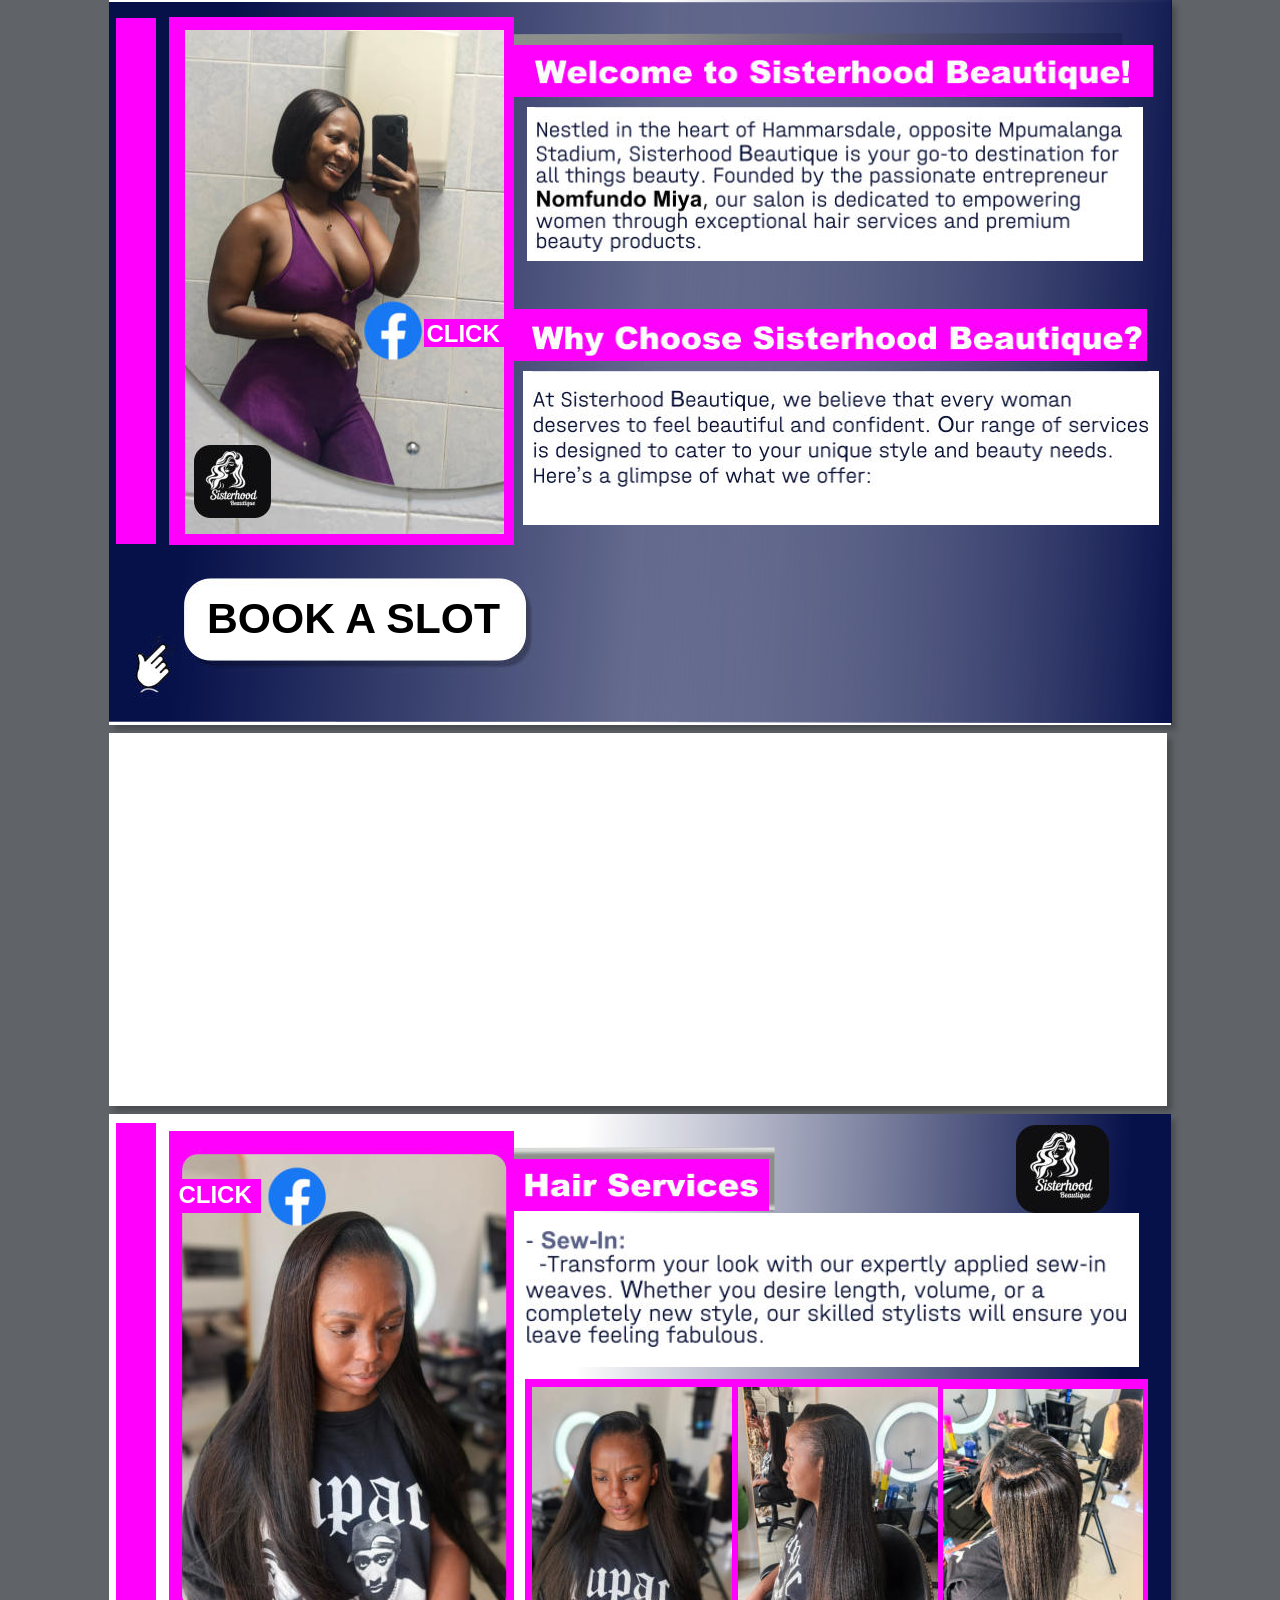
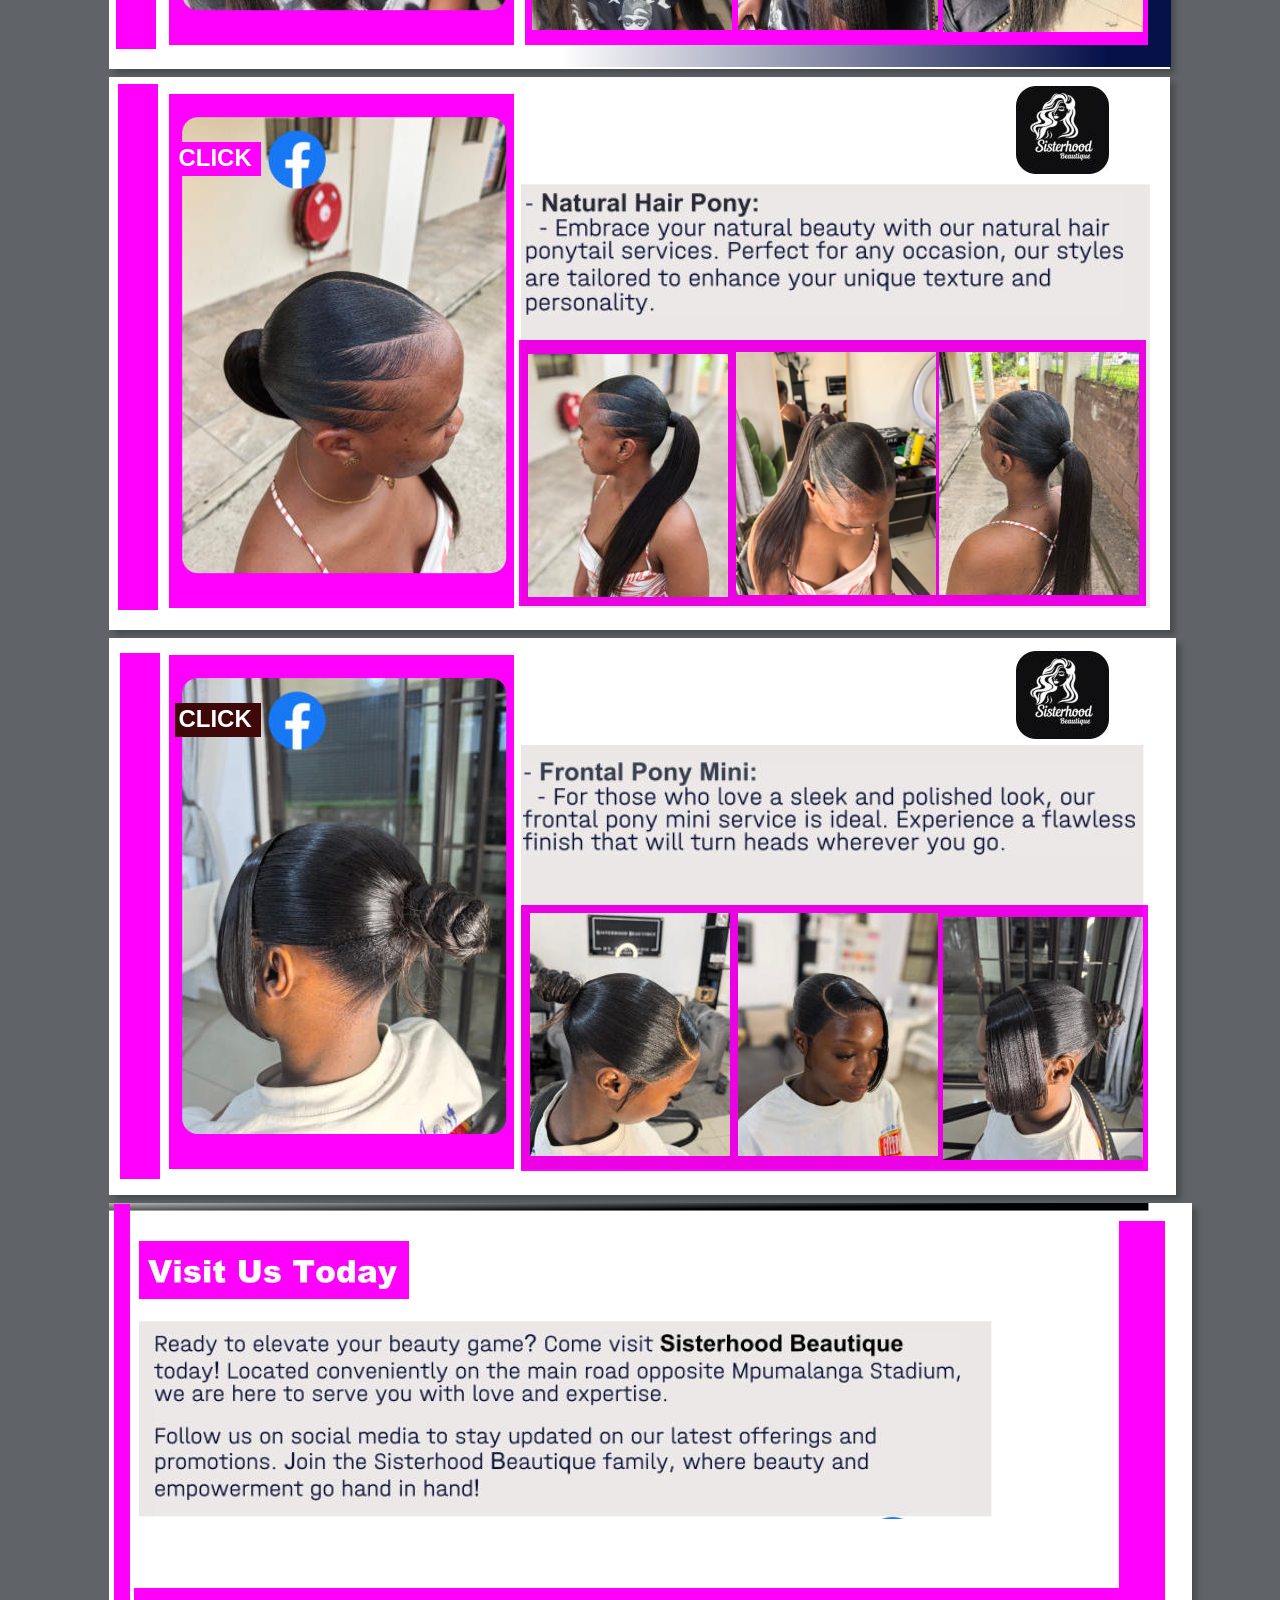
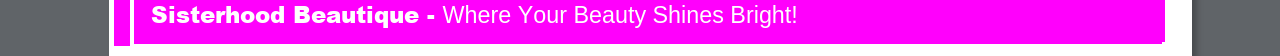
<file: index.html>
<!DOCTYPE html>
<html lang="en">
<head>
 <meta http-equiv="X-UA-Compatible" content="IE=EDGE">
 <meta charset="utf-8">
 <meta name="Generator" content="Xara HTML filter v.9.6.0.33">
 <meta name="XAR Files" content="Sisterhood-Beautiquee_htm_files/xr_files.txt">
 <meta property="og:title" content="Welcome to Sisterhood Beautique">
 <meta name="description" content="Sisterhood Beautique in Hammarsdale offers professional hair services, beauty products and a luxury salon experience led by entrepreneur Nomfundo Miya."> 
 <title>Sisterhood-Beautique</title>
 <meta name="viewport" content="width=device-width, initial-scale=1" >
 <link rel="stylesheet" href="Sisterhood-Beautiquee_htm_files/xr_fonts.css">
 <script><!--
 if(navigator.userAgent.indexOf('MSIE')!=-1 || navigator.userAgent.indexOf('Trident')!=-1){ document.write('<link rel="stylesheet" href="Sisterhood-Beautiquee_htm_files/xr_fontsie.css">');} 
 if(navigator.userAgent.indexOf('Android')!=-1){ document.write('<link rel="stylesheet" href="Sisterhood-Beautiquee_htm_files/xr_fontsrep.css">');} 
--></script>
 <script>document.documentElement.className="xr_bgh0";</script>
 <link rel="stylesheet" href="Sisterhood-Beautiquee_htm_files/xr_main.css">
 <link rel="stylesheet" href="Sisterhood-Beautiquee_htm_files/custom_styles.css">
 <link rel="stylesheet" href="Sisterhood-Beautiquee_htm_files/xr_text.css">
 <!--=============== FAVICON ===============-->
 <link rel="shortcut icon" href="Sisterhood-Beautiquee_htm_files/84.jpg" type="image/x-icon">
 <script>
 <!--
  var xr_bckgx=0,xr_bckgy=0;function xr_rx(){var ww=document.documentElement.clientWidth;
  xr_dx=(ww-parseInt(xr_xr.style.width))/2;
  if(xr_dx<0){xr_dx=0;};
  document.body.style.backgroundPosition=xr_dx+xr_bckgx+"px "+(xr_bckgy+xr_xr.offsetTop)+"px";};
  function xr_nn(){return(true);};function xr_mm(){};
  window.onresize=xr_rx; window.onload=xr_rx;
 -->
</script>
 <script src="Sisterhood-Beautiquee_htm_files/replaceMobileFonts.js"></script>
 <script>xr_spavert=1;xr_pagegap=4;</script>
 <link rel="stylesheet" href="Sisterhood-Beautiquee_htm_files/ani.css">
 <style>
  @media screen and (min-width: 1063px) and (max-width: 1065px) {#xr_xr {top:0px;}}
 </style>
</head>
<body style="background-color:#606468">
<!--[if gte IE 9]><!-->
<div id="xr_xr" class="xr_noc" style="width: 1063px; height: 725px; position:relative; text-align:left; margin:0 auto;" onmousedown="xr_mm(event);">
<!--<![endif]-->
<!--[if lt IE 9]>
<div class="xr_ap" id="xr_xr" style="width: 1063px; height: 725px; left:50%; margin-left: -531px; text-align: left; top:0px;">
<![endif]-->
 <script>var xr_xr=document.getElementById("xr_xr")</script>
<div id="xr_td" class="xr_td">
<div class="xr_app xr_page0 xr_bgn_0_0_0" id="xr_page0" style="height: 725px; left:0px;">
<div id="xr_page_Sisterhood-Beautiquee"></div>
<div class="xr_apb xr_pp" style="width: 1062px; height: 725px; top:0px; left:0px; background-color: white; box-shadow: 5px 5px 6px rgba(0,0,0,0.25);"></div>
<div id="xr_xrc1" class="xr_ap xr_xrc" style="width: 1063px; height: 725px; overflow:hidden;">
 <img class="xr_ap" src="Sisterhood-Beautiquee_htm_files/142.png" alt="" title="" style="left:-1px;top:2px;width:1084px;height:720px;">
 <img class="xr_ap" src="Sisterhood-Beautiquee_htm_files/143.jpg" alt="" title="" style="left:392px;top:33px;width:622px;height:65px;">
 <img class="xr_ap" src="Sisterhood-Beautiquee_htm_files/144.png" alt="" title="" style="left:462px;top:-1px;width:604px;height:724px;">
<div class="xr_group">
 <span class="xr_ar" style="left:414px;top:371px;width:636px;height:154px; background-color: #FFFFFF;"></span>
</div>
<div class="xr_group">
 <span class="xr_ar" style="left:418px;top:107px;width:616px;height:154px; background-color: #FFFFFF;"></span>
</div>
<div class="xr_group">
 <span class="xr_ar" style="left:394px;top:45px;width:650px;height:52px; background-color: #FF00FC;"></span>
</div>
<div class="xr_group">
 <span class="xr_ar" style="left:60px;top:17px;width:345px;height:528px; background-color: #FF00FC;"></span>
</div>
 <img class="xr_ap" src="Sisterhood-Beautiquee_htm_files/75.jpg" alt="" title="" style="left:76px;top:30px;width:319px;height:504px;">
<div class="xr_group">
 <span class="xr_ar" style="left:7px;top:18px;width:40px;height:526px; background-color: #FF00FC;"></span>
</div>
<div class="xr_group">
 <span class="xr_ar" style="left:315px;top:319px;width:86px;height:28px; background-color: #FF00FC;"></span>
</div>
 <div class="xr_txt Normal_text xr_s0" style="position: absolute; left:318px; top:342px; width:72px; height:10px;">
  <span class="xr_tl Normal_text xr_s0" style="top: -21.71px;">CLICK</span>
 </div>
 <a href="https://www.facebook.com/share/p/1L6uEv7LSM/" onclick="return(xr_nn());">
  <img class="xr_ap" src="Sisterhood-Beautiquee_htm_files/145.jpg" alt="" title="" style="left:255px;top:300px;width:60px;height:61px;">
 </a>
<div class="xr_group">
 <span class="xr_ar" style="left:400px;top:309px;width:638px;height:52px; background-color: #FF00FC;"></span>
</div>
 <img class="xr_ap" src="Sisterhood-Beautiquee_htm_files/146.jpg" alt="" title="" style="left:85px;top:445px;width:77px;height:73px;">
 <a href="hhttps://sisterhoodbeautique.netlify.app/book-a-slot" onclick="return(xr_nn());">
  <img class="xr_ap" src="Sisterhood-Beautiquee_htm_files/147.jpg" alt="" title="" style="left:74px;top:578px;width:354px;height:95px;">
 </a>
 <div class="xr_txt Normal_text xr_s1" style="position: absolute; left:98px; top:633px; width:289px; height:10px;">
  <span class="xr_tl Normal_text xr_s1" style="left: 0.55px; top: -38.63px;"><a href="https://sisterhoodbeautique.netlify.app/book-a-slot" onclick="">BOOK A SLOT</a></span>
 </div>
 <img class="xr_ap" src="Sisterhood-Beautiquee_htm_files/148.jpg" alt="" title="" style="left:26px;top:634px;width:41px;height:64px;">
 <img class="xr_ap" src="Sisterhood-Beautiquee_htm_files/149.jpg" alt="" title="" style="left:426px;top:60px;width:594px;height:192px;">
 <img class="xr_ap" src="Sisterhood-Beautiquee_htm_files/150.jpg" alt="" title="" style="left:423px;top:326px;width:616px;height:161px;">
</div>
</div>
<div class="xr_app xr_page1 xr_bgn_1_0_0" id="xr_page1" style="height: 373px; left:0px;">
<div id="xr_page_Sisterhood-Beautiquee_2"></div>
<div class="xr_apb xr_pp" style="width: 1058px; height: 373px; top:0px; left:0px; background-color: white; box-shadow: 5px 5px 6px rgba(0,0,0,0.25);"></div>
<div id="xr_xrc2" class="xr_ap xr_xrc" style="width: 1059px; height: 373px; overflow:hidden;">
<iframe src="https://open.spotify.com/embed/album/0aCFxXlFzAm9dLtx5IFuYE?si=T-fPYQ72QIa0L0zfQtjj3w" width="1059" height="500" frameborder="0" allowtransparency="true" allow="encrypted-media"></iframe> 
</div>
</div>
<div class="xr_app xr_page2 xr_bgn_2_0_0" id="xr_page2" style="height: 555px; left:0px;">
<div id="xr_page_Sisterhood-Beautiquee_3"></div>
<div class="xr_apb xr_pp" style="width: 1061px; height: 555px; top:0px; left:0px; background-color: white; box-shadow: 5px 5px 6px rgba(0,0,0,0.25);"></div>
<div id="xr_xrc3" class="xr_ap xr_xrc" style="width: 1062px; height: 555px; overflow:hidden;">
 <img class="xr_ap" src="Sisterhood-Beautiquee_htm_files/151.png" alt="" title="" style="left:315px;top:-8px;width:748px;height:561px;">
 <img class="xr_ap" src="Sisterhood-Beautiquee_htm_files/152.jpg" alt="" title="" style="left:392px;top:32px;width:274px;height:66px;">
<div class="xr_group">
 <span class="xr_ar" style="left:394px;top:45px;width:266px;height:52px; background-color: #FF00FC;"></span>
</div>
<div class="xr_group">
 <span class="xr_ar" style="left:414px;top:99px;width:616px;height:154px; background-color: #FFFFFF;"></span>
</div>
<div class="xr_group">
 <span class="xr_ar" style="left:60px;top:17px;width:345px;height:514px; background-color: #FF00FC;"></span>
</div>
<div class="xr_group">
 <span class="xr_ar" style="left:416px;top:265px;width:623px;height:266px; background-color: #FF00FC;"></span>
</div>
 <img class="xr_ap" src="Sisterhood-Beautiquee_htm_files/79.jpg" alt="" title="" style="left:68px;top:27px;width:331px;height:470px;">
<div class="xr_group">
 <span class="xr_ar" style="left:66px;top:65px;width:86px;height:34px; background-color: #FF00FC;"></span>
</div>
 <div class="xr_txt Normal_text xr_s0" style="position: absolute; left:70px; top:89px; width:72px; height:10px;">
  <span class="xr_tl Normal_text xr_s0" style="top: -21.71px;">CLICK</span>
 </div>
 <a href="https://www.facebook.com/share/p/1HaCbBBPW7/" onclick="return(xr_nn());">
  <img class="xr_ap" src="Sisterhood-Beautiquee_htm_files/80.jpg" alt="" title="" style="left:159px;top:52px;width:60px;height:61px;">
 </a>
 <img class="xr_ap" src="Sisterhood-Beautiquee_htm_files/81.jpg" alt="" title="" style="left:423px;top:273px;width:200px;height:243px;">
 <img class="xr_ap" src="Sisterhood-Beautiquee_htm_files/82.jpg" alt="" title="" style="left:834px;top:275px;width:200px;height:243px;">
 <img class="xr_ap" src="Sisterhood-Beautiquee_htm_files/83.jpg" alt="" title="" style="left:629px;top:273px;width:200px;height:243px;">
<div class="xr_group">
 <span class="xr_ar" style="left:7px;top:9px;width:40px;height:526px; background-color: #FF00FC;"></span>
</div>
 <img class="xr_ap" src="Sisterhood-Beautiquee_htm_files/153.jpg" alt="" title="" style="left:907px;top:11px;width:93px;height:88px;">
 <img class="xr_ap" src="Sisterhood-Beautiquee_htm_files/119.jpg" alt="" title="" style="left:416px;top:59px;width:233px;height:24px;">
 <img class="xr_ap" src="Sisterhood-Beautiquee_htm_files/120.jpg" alt="" title="" style="left:417px;top:117px;width:600px;height:116px;">
</div>
</div>
<div class="xr_app xr_page3 xr_bgn_3_0_0" id="xr_page3" style="height: 553px; left:0px;">
<div id="xr_page_Sisterhood-Beautiquee_4"></div>
<div class="xr_apb xr_pp" style="width: 1061px; height: 553px; top:0px; left:0px; background-color: white; box-shadow: 5px 5px 6px rgba(0,0,0,0.25);"></div>
<div id="xr_xrc4" class="xr_ap xr_xrc" style="width: 1062px; height: 553px; overflow:hidden;">
<div class="xr_group">
 <span class="xr_ar" style="left:60px;top:17px;width:345px;height:514px; background-color: #FF00FC;"></span>
</div>
<div class="xr_group">
 <span class="xr_ar" style="left:410px;top:263px;width:627px;height:266px; background-color: #FF00FC;"></span>
</div>
<div class="xr_group">
 <span class="xr_ar" style="left:414px;top:101px;width:604px;height:154px; background-color: #FFFFFF;"></span>
</div>
 <img class="xr_ap" src="Sisterhood-Beautiquee_htm_files/121.png" alt="" title="" style="left:412px;top:107px;width:629px;height:425px;">
 <img class="xr_ap" src="Sisterhood-Beautiquee_htm_files/86.jpg" alt="" title="" style="left:68px;top:27px;width:331px;height:470px;">
<div class="xr_group">
 <span class="xr_ar" style="left:66px;top:65px;width:86px;height:34px; background-color: #FF00FC;"></span>
</div>
 <div class="xr_txt Normal_text xr_s0" style="position: absolute; left:70px; top:89px; width:72px; height:10px;">
  <span class="xr_tl Normal_text xr_s0" style="top: -21.71px;">CLICK</span>
 </div>
 <a href="https://www.facebook.com/share/p/1AvQ4fp4UC/" onclick="return(xr_nn());">
  <img class="xr_ap" src="Sisterhood-Beautiquee_htm_files/87.jpg" alt="" title="" style="left:159px;top:52px;width:60px;height:61px;">
 </a>
 <img class="xr_ap" src="Sisterhood-Beautiquee_htm_files/88.jpg" alt="" title="" style="left:419px;top:277px;width:200px;height:243px;">
 <img class="xr_ap" src="Sisterhood-Beautiquee_htm_files/89.jpg" alt="" title="" style="left:830px;top:275px;width:200px;height:243px;">
 <img class="xr_ap" src="Sisterhood-Beautiquee_htm_files/90.jpg" alt="" title="" style="left:627px;top:275px;width:200px;height:243px;">
<div class="xr_group">
 <span class="xr_ar" style="left:9px;top:7px;width:40px;height:526px; background-color: #FF00FC;"></span>
</div>
 <img class="xr_ap" src="Sisterhood-Beautiquee_htm_files/84.jpg" alt="" title="" style="left:907px;top:9px;width:93px;height:88px;">
 <img class="xr_ap" src="Sisterhood-Beautiquee_htm_files/127.jpg" alt="" title="" style="left:417px;top:116px;width:597px;height:122px;">
</div>
</div>
<div class="xr_app xr_page4 xr_bgn_4_0_0" id="xr_page4" style="height: 557px; left:0px;">
<div id="xr_page_Sisterhood-Beautiquee_5"></div>
<div class="xr_apb xr_pp" style="width: 1067px; height: 557px; top:0px; left:0px; background-color: white; box-shadow: 5px 5px 6px rgba(0,0,0,0.25);"></div>
<div id="xr_xrc5" class="xr_ap xr_xrc" style="width: 1068px; height: 557px; overflow:hidden;">
<div class="xr_group">
 <span class="xr_ar" style="left:60px;top:17px;width:345px;height:514px; background-color: #FF00FC;"></span>
</div>
<div class="xr_group">
 <span class="xr_ar" style="left:412px;top:267px;width:627px;height:266px; background-color: #FF00FC;"></span>
</div>
<div class="xr_group">
 <span class="xr_ar" style="left:422px;top:102px;width:600px;height:154px; background-color: #FFFFFF;"></span>
</div>
 <img class="xr_ap" src="Sisterhood-Beautiquee_htm_files/128.png" alt="" title="" style="left:412px;top:107px;width:623px;height:425px;">
 <img class="xr_ap" src="Sisterhood-Beautiquee_htm_files/92.jpg" alt="" title="" style="left:68px;top:27px;width:331px;height:469px;">
<div class="xr_group">
 <span class="xr_ar" style="left:66px;top:65px;width:86px;height:34px; background-color: #3F0808;"></span>
</div>
 <div class="xr_txt Normal_text xr_s0" style="position: absolute; left:70px; top:89px; width:72px; height:10px;">
  <span class="xr_tl Normal_text xr_s0" style="top: -21.71px;">CLICK</span>
 </div>
 <a href="https://www.facebook.com/share/p/17MSYQu37J/" onclick="return(xr_nn());">
  <img class="xr_ap" src="Sisterhood-Beautiquee_htm_files/93.jpg" alt="" title="" style="left:159px;top:52px;width:60px;height:61px;">
 </a>
 <img class="xr_ap" src="Sisterhood-Beautiquee_htm_files/94.jpg" alt="" title="" style="left:421px;top:275px;width:200px;height:243px;">
 <img class="xr_ap" src="Sisterhood-Beautiquee_htm_files/95.jpg" alt="" title="" style="left:834px;top:279px;width:200px;height:243px;">
 <img class="xr_ap" src="Sisterhood-Beautiquee_htm_files/96.jpg" alt="" title="" style="left:629px;top:275px;width:200px;height:243px;">
 <img class="xr_ap" src="Sisterhood-Beautiquee_htm_files/96.jpg" alt="" title="" style="left:629px;top:275px;width:200px;height:243px;">
<div class="xr_group">
 <span class="xr_ar" style="left:11px;top:15px;width:40px;height:526px; background-color: #FF00FC;"></span>
</div>
 <img class="xr_ap" src="Sisterhood-Beautiquee_htm_files/84.jpg" alt="" title="" style="left:907px;top:13px;width:93px;height:88px;">
 <img class="xr_ap" src="Sisterhood-Beautiquee_htm_files/134.jpg" alt="" title="" style="left:414px;top:124px;width:612px;height:93px;">
</div>
</div>
<div class="xr_app xr_page5 xr_bgn_5_0_0" id="xr_page5" style="height: 453px; left:0px;">
<div id="xr_page_Sisterhood-Beautiquee_6"></div>
<div class="xr_apb xr_pp" style="width: 1083px; height: 453px; top:0px; left:0px; background-color: white; box-shadow: 5px 5px 6px rgba(0,0,0,0.25);"></div>
<div id="xr_xrc6" class="xr_ap xr_xrc" style="width: 1084px; height: 453px; overflow:hidden;">
 <img class="xr_ap" src="Sisterhood-Beautiquee_htm_files/97.png" alt="" title="" style="left:0px;top:-1px;width:1040px;height:9px;">
 <img class="xr_ap" src="Sisterhood-Beautiquee_htm_files/98.png" alt="" title="" style="left:722px;top:49px;width:282px;height:264px;">
<div class="xr_group">
 <span class="xr_ar" style="left:5px;top:1px;width:16px;height:442px; background-color: #FF00FC;"></span>
</div>
 <div class="xr_group">
 <span class="xr_ar" style="left:25px;top:385px;width:1028px;height:56px; background-color: #FF00FC;"></span>
</div>
<div class="xr_group">
 <span class="xr_ar" style="left:30px;top:38px;width:270px;height:58px; background-color: #FF00FC;"></span>
</div>
<div class="xr_group">
 <span class="xr_ar" style="left:1010px;top:18px;width:46px;height:421px; background-color: #FF00FC;"></span>
</div>
  </a>
 <img class="xr_ap" src="Sisterhood-Beautiquee_htm_files/139.png" alt="" title="" style="left:30px;top:118px;width:853px;height:196px;">
 <div class="xr_txt Heading_1 xr_s6" style="position: absolute; left:42px; top:420px; width:651px; height:10px;">
  <h1 class="xr_tl Heading_1 xr_s7" style="top: -25.68px;margin:0;"><span class="Heading_1 xr_s8" style="">Sisterhood Beautique - </span><span class="Heading_1 xr_s9" style="">Where Your Beauty Shines Bright!</span></h1>
 </div>
 <img class="xr_ap" src="Sisterhood-Beautiquee_htm_files/140.jpg" alt="" title="" style="left:39px;top:57px;width:249px;height:29px;">
 <img class="xr_ap" src="Sisterhood-Beautiquee_htm_files/141.jpg" alt="" title="" style="left:45px;top:131px;width:806px;height:185px;">
</div>
</div>
</div>
</div>
<!--[if lt IE 7]><script src="Sisterhood-Beautiquee_htm_files/png.js"></script><![endif]-->
</body>
</html>
</file>
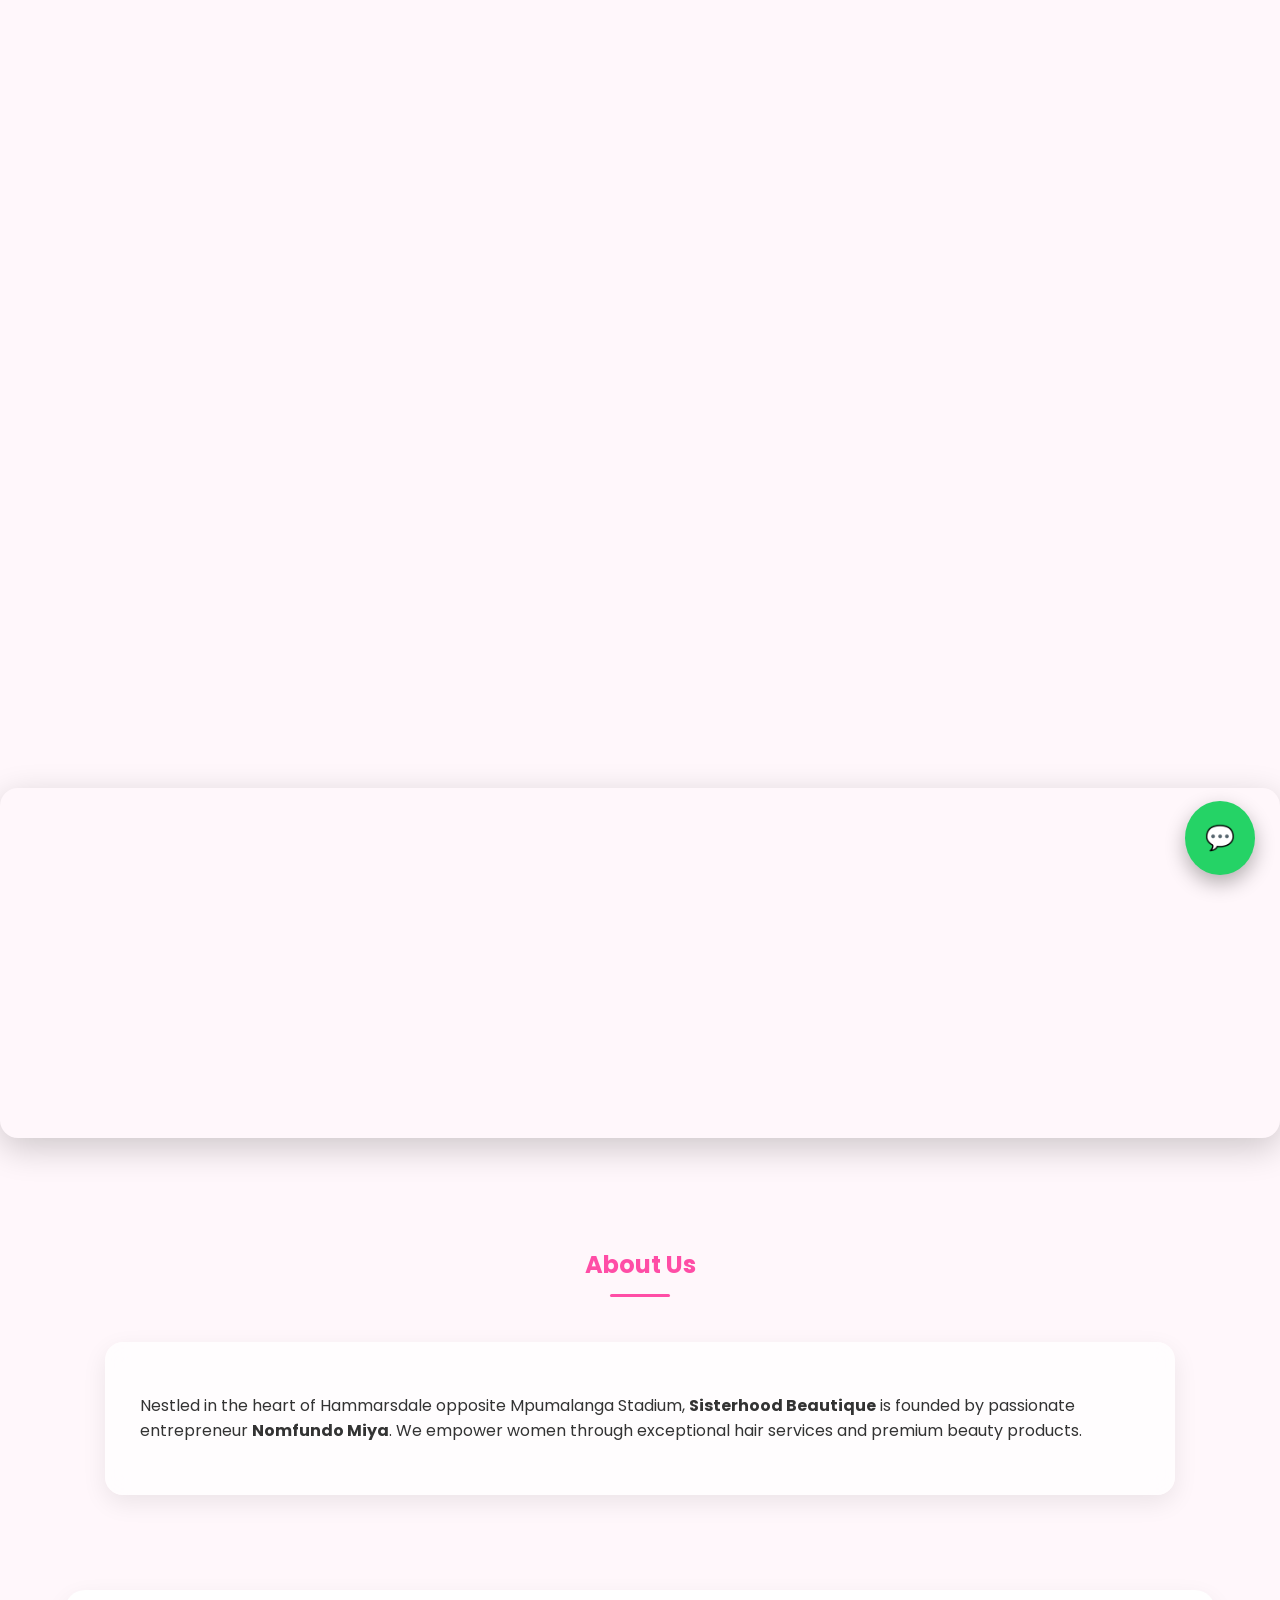
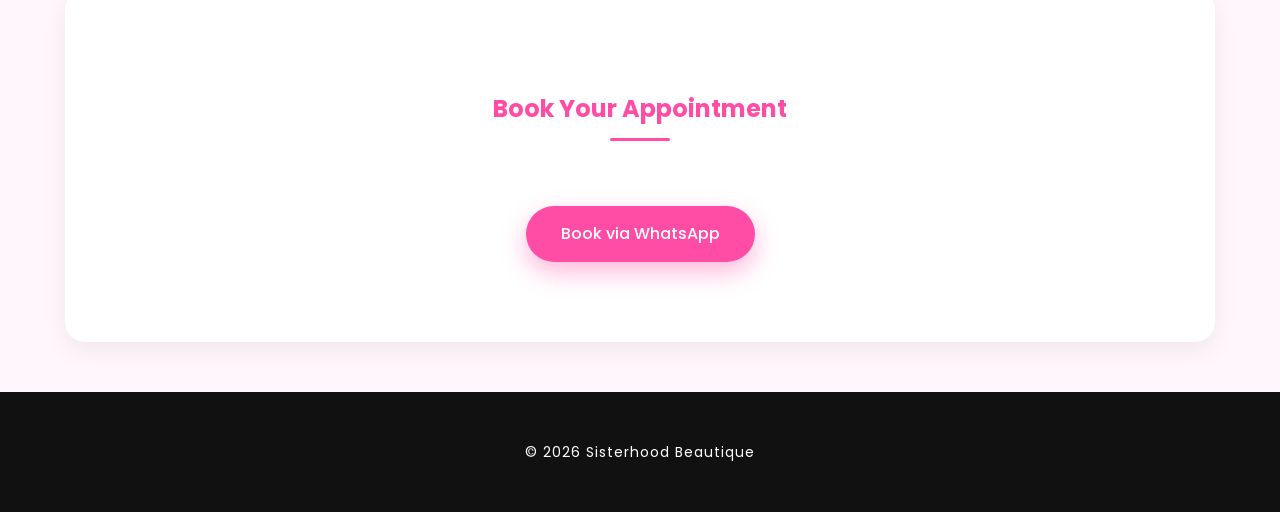
<file: book-a-slot.html>
<!DOCTYPE html>
<html lang="en">
<head>

<meta charset="UTF-8">
<meta name="viewport" content="width=device-width, initial-scale=1.0">

<title>Sisterhood Beautique</title>

<meta name="description" content="Sisterhood Beautique in Hammarsdale offers professional hair services, beauty products and a luxury salon experience led by entrepreneur Nomfundo Miya.">

<link href="https://fonts.googleapis.com/css2?family=Poppins:wght@300;500;700&display=swap" rel="stylesheet">

<!-- Favicon -->
<link rel="shortcut icon" href="Sisterhood-Beautiquee_htm_files/84.jpg" type="image/x-icon">

<style>

/* ================= GLOBAL ================= */

body{
margin:0;
font-family:'Poppins',sans-serif;
background:#fff7fb;
color:#333;
scroll-behavior:smooth;
line-height:1.6;
}

/* ================= SECTION ================= */

.section{
max-width:1100px;
margin:auto;
padding:80px 25px;
}

/* ================= HEADINGS ================= */

h2{
color:#ff4da6;
text-align:center;
margin-bottom:45px;
font-weight:700;
position:relative;
}

h2::after{
content:'';
width:60px;
height:3px;
background:#ff4da6;
display:block;
margin:10px auto 0;
border-radius:5px;
}

/* ================= BUTTON ================= */

.btn{
background:#ff4da6;
padding:15px 35px;
border-radius:50px;
color:white;
text-decoration:none;
display:inline-block;
margin-top:20px;
font-weight:500;
transition:0.3s;
box-shadow:0 10px 25px rgba(255,77,166,0.4);
}

.btn:hover{
transform:translateY(-3px);
box-shadow:0 15px 35px rgba(255,77,166,0.5);
}

/* ================= CARD ================= */

.card{
background:rgba(255,255,255,0.7);
backdrop-filter:blur(12px);
padding:35px;
border-radius:18px;
box-shadow:0 8px 25px rgba(0,0,0,0.08);
margin:15px;
transition:0.4s;
}

.card:hover{
transform:translateY(-8px);
box-shadow:0 18px 40px rgba(0,0,0,0.15);
}

/* ================= GRID ================= */

.grid{
display:flex;
flex-wrap:wrap;
justify-content:center;
gap:20px;
}

/* ================= VIDEO ================= */

iframe{
border:none;
border-radius:18px;
box-shadow:0 10px 35px rgba(0,0,0,0.2);
margin-top:20px;
}

/* ================= REVIEW ================= */

.review{
background:#ffe6f2;
border-radius:20px;
}

/* ================= BOOKING ================= */

#booking{
text-align:center;
background:white;
border-radius:20px;
box-shadow:0 8px 25px rgba(0,0,0,0.07);
}

/* ================= WHATSAPP FLOAT ================= */

.whatsapp{
position:fixed;
bottom:25px;
right:25px;
background:#25D366;
color:white;
padding:18px 20px;
border-radius:50%;
font-size:24px;
text-decoration:none;
box-shadow:0 8px 20px rgba(0,0,0,0.3);
transition:0.3s;
z-index:999;
}

.whatsapp:hover{
transform:scale(1.1);
}

/* ================= FOOTER ================= */

footer{
background:#111;
color:white;
text-align:center;
padding:35px;
margin-top:50px;
font-size:14px;
letter-spacing:1px;
}

/* ================= RESPONSIVE ================= */

@media(max-width:768px){

.section{
padding:60px 18px;
}

}

</style>

</head>

<body>

<!-- Embedded booking begin -->
<div class="embedded-booking"
data-url="https://sisterhoodbeautique.trafft.com"
data-query="&t=s&uuid=919e0156-0a72-45f5-afb6-2feaef6404e2"
data-lang="en"
data-autoresize="0"
data-showsidebar="1"
data-showservices="0"
style="min-width: 100%; height: 768px;">
</div>

<script type="text/javascript"
src="https://sisterhoodbeautique.trafft.com/embed.js"
async></script>
<!-- Embedded booking end -->


<!-- HERO VIDEO -->
<iframe width="100%" height="350"
src="https://www.youtube.com/embed/hRr2UP8U1PE?si=nAnUyaQtBOU039ey"
title="YouTube video player"
allow="accelerometer; autoplay; clipboard-write; encrypted-media; gyroscope; picture-in-picture; web-share"
referrerpolicy="strict-origin-when-cross-origin">
</iframe>


<!-- ABOUT -->
<section class="section">
<h2>About Us</h2>

<div class="card">
<p>
Nestled in the heart of Hammarsdale opposite Mpumalanga Stadium,
<strong>Sisterhood Beautique</strong> is founded by passionate entrepreneur
<strong>Nomfundo Miya</strong>.
We empower women through exceptional hair services and premium beauty products.
</p>
</div>

</section>


<!-- SERVICES (Hidden exactly as you left it)
<section class="section">
<h2>Our Services</h2>
<div class="grid">
<div class="card">Hair Styling</div>
<div class="card">Wig Installation</div>
<div class="card">Braiding</div>
<div class="card">Hair Treatment</div>
<div class="card">Makeup Services</div>
</div>
</section>
-->


<!-- BOOKING -->
<section id="booking" class="section">

<h2>Book Your Appointment</h2>

<a class="btn" href="https://wa.me/+27614857782">
Book via WhatsApp
</a>

</section>


<!-- MAP (Hidden exactly as you left it)
<section class="section">
<h2>Find Us</h2>
<iframe src="https://www.google.com/maps?q=Mpumalanga+Stadium+Hammarsdale&output=embed"
width="100%" height="300" style="border:0;"></iframe>
</section>
-->


<!-- WHATSAPP FLOAT -->
<a href="https://wa.me/+27614857782" class="whatsapp">💬</a>


<footer>
<p>© 2026 Sisterhood Beautique</p>
</footer>

</body>
</html>
</file>
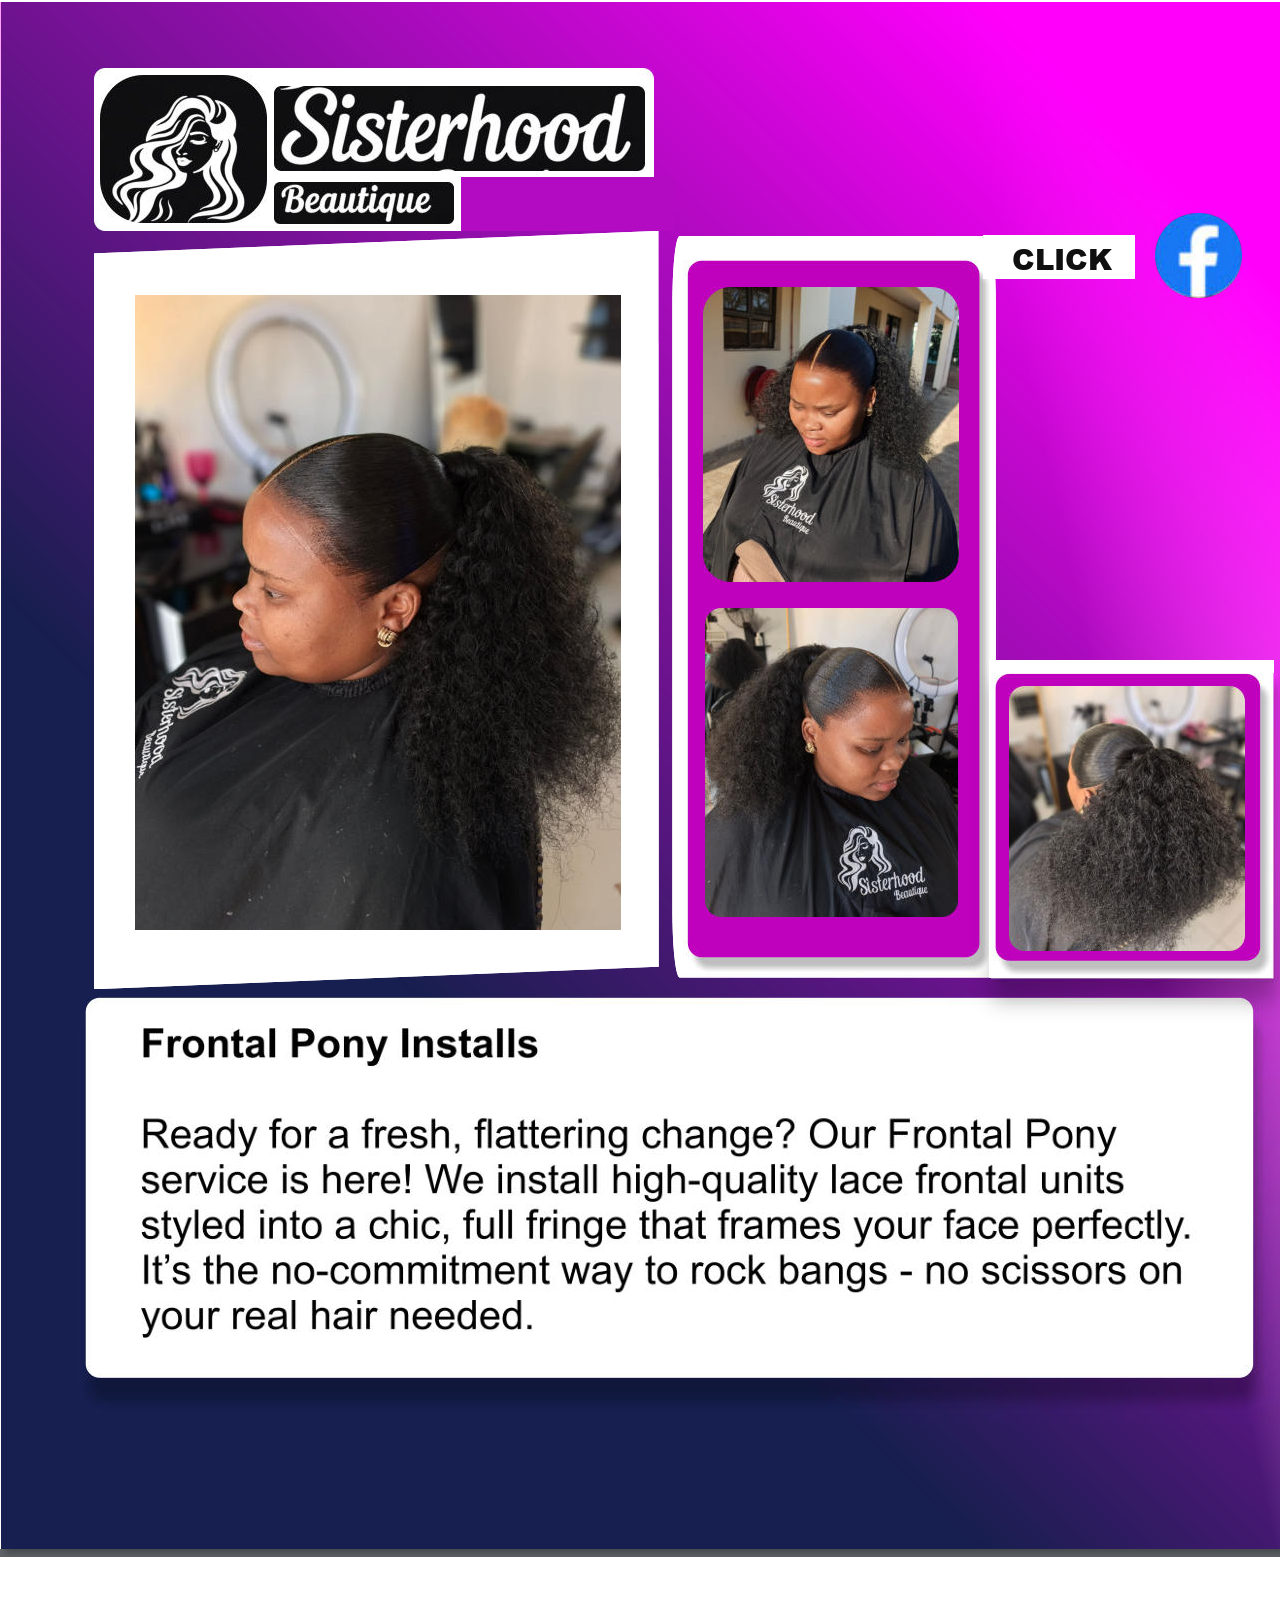
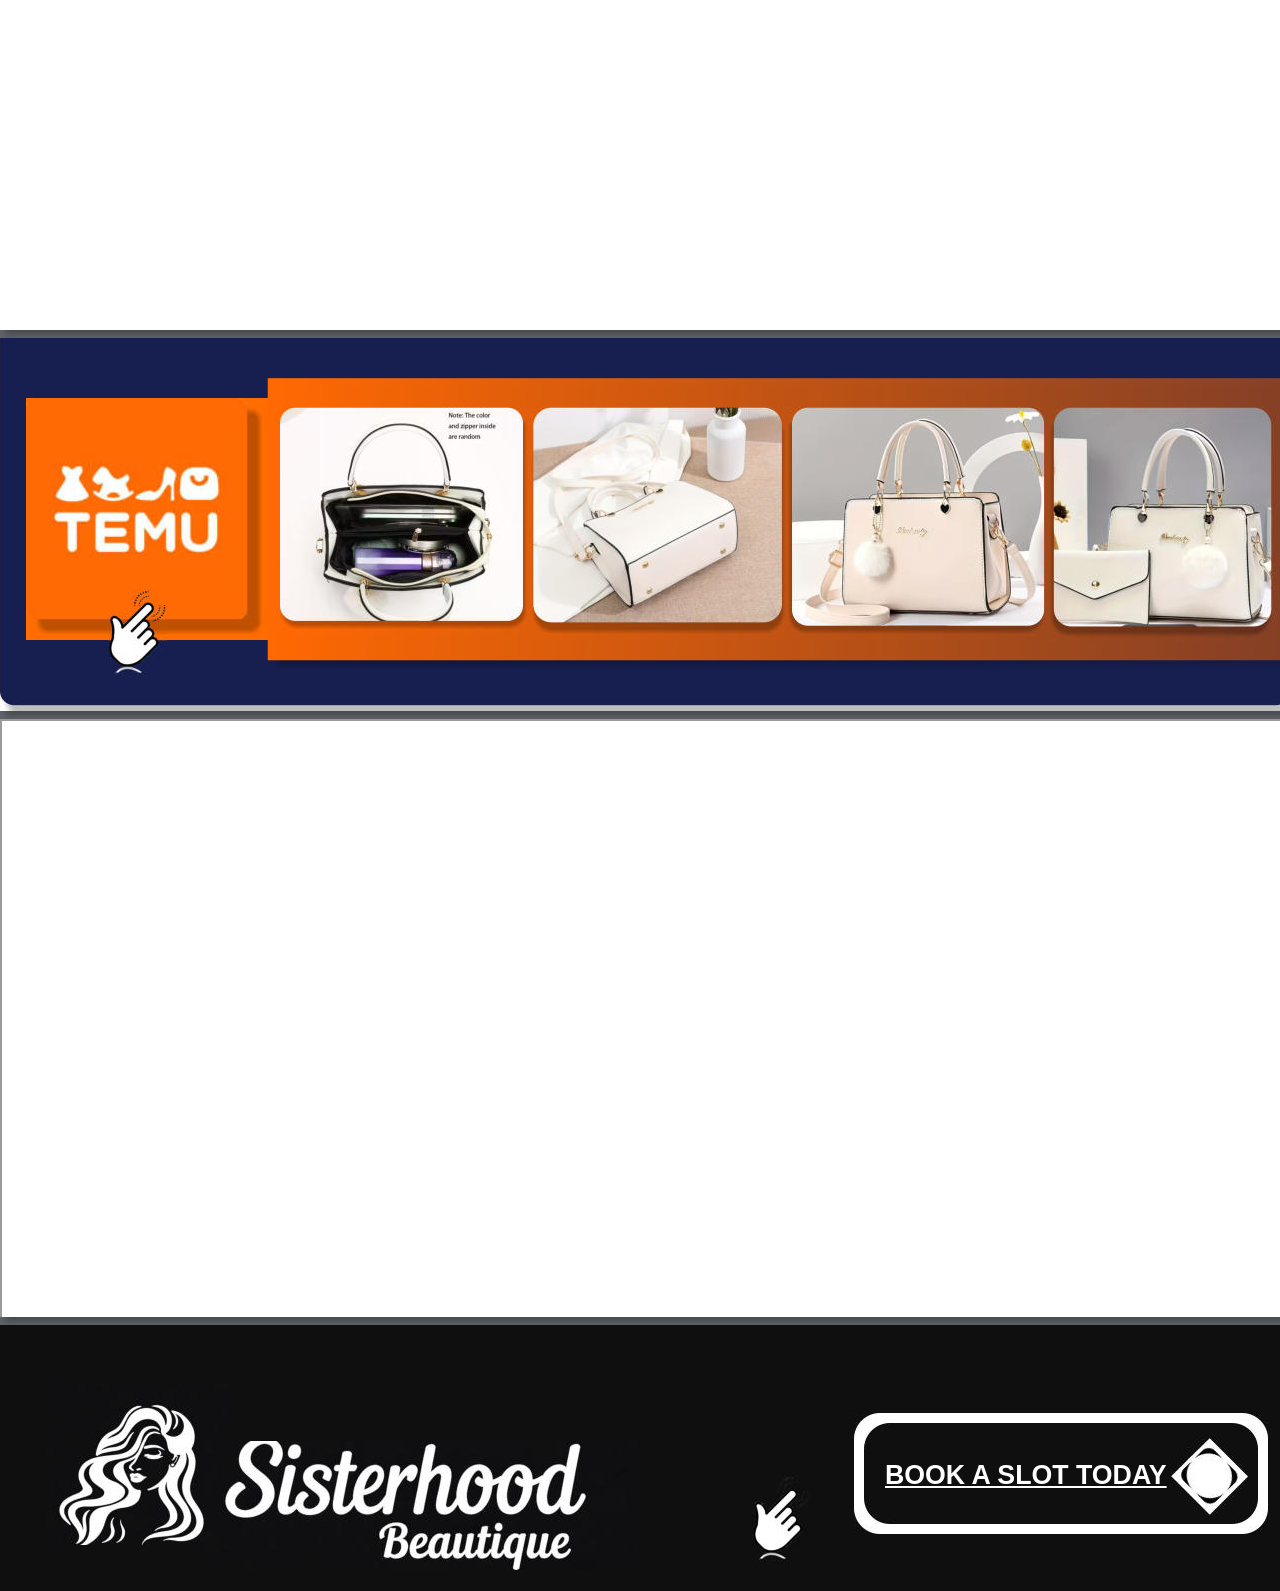
<file: Frontal-Pony.htm>
<!DOCTYPE html>
<html lang="en">
<head>
 <meta http-equiv="X-UA-Compatible" content="IE=EDGE">
 <meta charset="utf-8">
 <meta name="Generator" content="Xara HTML filter v.9.6.0.33">
 <meta name="XAR Files" content="Frontal-Pony_htm_files/xr_files.txt">
 <title>Frontal-Pony</title>
 <meta name="viewport" content="width=device-width, initial-scale=1">
 <link rel="stylesheet" href="Frontal-Pony_htm_files/xr_fonts.css">
 <script><!--
 if(navigator.userAgent.indexOf('MSIE')!=-1 || navigator.userAgent.indexOf('Trident')!=-1){ document.write('<link rel="stylesheet" href="Frontal-Pony_htm_files/xr_fontsie.css">');} 
 if(navigator.userAgent.indexOf('Android')!=-1){ document.write('<link rel="stylesheet" href="Frontal-Pony_htm_files/xr_fontsrep.css">');} 
--></script>
 <script>document.documentElement.className="xr_bgh0";</script>
 <link rel="stylesheet" href="Frontal-Pony_htm_files/xr_main.css">
 <link rel="stylesheet" href="Frontal-Pony_htm_files/custom_styles.css">
 <link rel="stylesheet" href="Frontal-Pony_htm_files/xr_text.css">
 <script>
 <!--
  var xr_bckgx=0,xr_bckgy=0;function xr_rx(){var ww=document.documentElement.clientWidth;
  xr_dx=(ww-parseInt(xr_xr.style.width))/2;
  if(xr_dx<0){xr_dx=0;};
  document.body.style.backgroundPosition=xr_dx+xr_bckgx+"px "+(xr_bckgy+xr_xr.offsetTop)+"px";};
  function xr_nn(){return(true);};function xr_mm(){};
  window.onresize=xr_rx; window.onload=xr_rx;
 -->
</script>
 <script src="Frontal-Pony_htm_files/replaceMobileFonts.js"></script>
 <script>xr_spavert=1;xr_pagegap=4;</script>
 <link rel="stylesheet" href="Frontal-Pony_htm_files/ani.css">
 <style>
  #xr_xr {top:0px;}
 </style>
</head>
<body style="background-color:#606468">
<!--[if gte IE 9]><!-->
<div id="xr_xr" class="xr_noc" style="width: 1294px; height: 1549px; position:relative; text-align:left; margin:0 auto;" onmousedown="xr_mm(event);">
<!--<![endif]-->
<!--[if lt IE 9]>
<div class="xr_ap" id="xr_xr" style="width: 1294px; height: 1549px; left:50%; margin-left: -647px; text-align: left; top:0px;">
<![endif]-->
 <script>var xr_xr=document.getElementById("xr_xr")</script>
<div id="xr_td" class="xr_td">
<div class="xr_app xr_page0 xr_bgn_0_0_0" id="xr_page0" style="height: 1549px; left:0px;">
<div id="xr_page_Frontal-Pony"></div>
<div class="xr_apb xr_pp" style="width: 1293px; height: 1549px; top:0px; left:0px; background-color: white; box-shadow: 5px 5px 6px rgba(0,0,0,0.25);"></div>
<div id="xr_xrc1" class="xr_ap xr_xrc" style="width: 1294px; height: 1549px; overflow:hidden;">
 <img class="xr_ap" src="Frontal-Pony_htm_files/103.png" alt="" title="" style="left:1px;top:2px;width:1292px;height:1548px;">
 <img class="xr_ap" src="Frontal-Pony_htm_files/104.png" alt="" title="" style="left:-1px;top:2px;width:1291px;height:1603px;">
 <img class="xr_ap" src="Frontal-Pony_htm_files/72.jpg" alt="" title="" style="left:94px;top:68px;width:560px;height:163px;">
 <img class="xr_ap" src="Frontal-Pony_htm_files/59.jpg" alt="" title="" style="left:100px;top:75px;width:167px;height:148px;">
 <img class="xr_ap" src="Frontal-Pony_htm_files/74.jpg" alt="" title="" style="left:274px;top:86px;width:371px;height:85px;">
 <img class="xr_ap" src="Frontal-Pony_htm_files/75.jpg" alt="" title="" style="left:274px;top:182px;width:180px;height:42px;">
 <img class="xr_ap" src="Frontal-Pony_htm_files/109.png" alt="" title="" style="left:93px;top:230px;width:566px;height:760px;">
 <img class="xr_ap" src="Frontal-Pony_htm_files/110.png" alt="" title="" style="left:672px;top:236px;width:324px;height:742px;">
 <img class="xr_ap" src="Frontal-Pony_htm_files/111.jpg" alt="" title="" style="left:683px;top:260px;width:315px;height:720px;">
 <img class="xr_ap" src="Frontal-Pony_htm_files/112.jpg" alt="" title="" style="left:68px;top:997px;width:1211px;height:426px;">
 <img class="xr_ap" src="Frontal-Pony_htm_files/13.jpg" alt="" title="" style="left:703px;top:287px;width:256px;height:295px;">
 <img class="xr_ap" src="Frontal-Pony_htm_files/14.jpg" alt="" title="" style="left:705px;top:608px;width:253px;height:309px;">
 <img class="xr_ap" src="Frontal-Pony_htm_files/18.jpg" alt="" title="" style="left:135px;top:295px;width:486px;height:635px;">
 <!--[if lt IE 9]>
 <img class="xr_ap" src="Frontal-Pony_htm_files/116.jpg" alt="" title="" style="left:971px;top:660px;width:328px;height:363px;">
 <![endif]-->
 <!--[if gte IE 9]><!-->
 <img class="xr_ap" src="Frontal-Pony_htm_files/20.jpg" alt="" title="" style="left:989px;top:660px;width:285px;height:318px; box-shadow: 4px 23px 20px rgba(0,0,0,0.25);"/>
 <!--<![endif]-->
 <img class="xr_ap" src="Frontal-Pony_htm_files/118.jpg" alt="" title="" style="left:991px;top:673px;width:287px;height:310px;">
 <img class="xr_ap" src="Frontal-Pony_htm_files/22.jpg" alt="" title="" style="left:1009px;top:686px;width:236px;height:265px;">
 <img class="xr_ap" src="Frontal-Pony_htm_files/24.jpg" alt="" title="" style="left:141px;top:1028px;width:1063px;height:310px;">
 <img class="xr_ap" src="Frontal-Pony_htm_files/121.jpg" alt="" title="" style="left:461px;top:177px;width:213px;height:54px;">
 <img class="xr_ap" src="Frontal-Pony_htm_files/122.jpg" alt="" title="" style="left:983px;top:235px;width:152px;height:44px;">
 <div class="xr_txt Normal_text xr_s0" style="position: absolute; left:1012px; top:270px; width:99px; height:10px;">
  <span class="xr_tl Normal_text xr_s0" style="top: -32px;">CLICK</span>
 </div>
 <a href="https://www.facebook.com/share/p/1MtdtuL27Y/" onclick="return(xr_nn());">
  <img class="xr_ap" src="Frontal-Pony_htm_files/123.jpg" alt="" title="" style="left:1155px;top:213px;width:87px;height:85px;">
 </a>
</div>
</div>
<div class="xr_app xr_page1 xr_bgn_1_0_0" id="xr_page1" style="height: 373px; left:0px;">
<div id="xr_page_Frontal-Pony_2"></div>
<div class="xr_apb xr_pp" style="width: 1293px; height: 373px; top:0px; left:0px; background-color: white; box-shadow: 5px 5px 6px rgba(0,0,0,0.25);"></div>
<div id="xr_xrc2" class="xr_ap xr_xrc" style="width: 1294px; height: 373px; overflow:hidden;">
<iframe src="https://open.spotify.com/embed/album/0aCFxXlFzAm9dLtx5IFuYE?si=T-fPYQ72QIa0L0zfQtjj3w" width="1294" height="400" frameborder="0" allowtransparency="true" allow="encrypted-media"></iframe>    
</div>
</div>
<div class="xr_app xr_page2 xr_bgn_2_0_0" id="xr_page2" style="height: 373px; left:0px;">
<div id="xr_page_Frontal-Pony_3"></div>
<div class="xr_apb xr_pp" style="width: 1293px; height: 373px; top:0px; left:0px; background-color: white; box-shadow: 5px 5px 6px rgba(0,0,0,0.25);"></div>
<div id="xr_xrc3" class="xr_ap xr_xrc" style="width: 1294px; height: 373px; overflow:hidden;">
 <img class="xr_ap" src="Frontal-Pony_htm_files/62.jpg" alt="" title="" style="left:-4px;top:-14px;width:1312px;height:404px;">
 <img class="xr_ap" src="Frontal-Pony_htm_files/26.jpg" alt="" title="" style="left:26px;top:60px;width:242px;height:242px;">
 <img class="xr_ap" src="Frontal-Pony_htm_files/64.png" alt="" title="" style="left:266px;top:33px;width:1036px;height:305px;">
 <a href="https://temu.to/k/e7qokxt8szy" onclick="return(xr_nn());">
  <img class="xr_ap" src="Frontal-Pony_htm_files/65.jpg" alt="" title="" style="left:275px;top:69px;width:258px;height:228px;">
 </a>
 <a href="https://temu.to/k/e7qokxt8szy" onclick="return(xr_nn());">
  <img class="xr_ap" src="Frontal-Pony_htm_files/66.jpg" alt="" title="" style="left:527px;top:69px;width:263px;height:232px;">
 </a>
 <a href="https://temu.to/k/e7qokxt8szy" onclick="return(xr_nn());">
  <img class="xr_ap" src="Frontal-Pony_htm_files/67.jpg" alt="" title="" style="left:783px;top:69px;width:267px;height:232px;">
 </a>
 <a href="https://temu.to/k/e7qokxt8szy" onclick="return(xr_nn());">
  <img class="xr_ap" src="Frontal-Pony_htm_files/68.jpg" alt="" title="" style="left:1045px;top:69px;width:232px;height:235px;">
 </a>
 <img class="xr_ap" src="Frontal-Pony_htm_files/69.jpg" alt="" title="" style="left:108px;top:251px;width:59px;height:92px;">
</div>
</div>
<div class="xr_app xr_page3 xr_bgn_3_0_0" id="xr_page3" style="height: 598px; left:0px;">
<div id="xr_page_Frontal-Pony_4"></div>
<div class="xr_apb xr_pp" style="width: 1293px; height: 598px; top:0px; left:0px; background-color: white; box-shadow: 5px 5px 6px rgba(0,0,0,0.25);"></div>
<div id="xr_xrc4" class="xr_ap xr_xrc" style="width: 1294px; height: 598px; overflow:hidden;">
<iframe width="1294" height="611" src="https://www.youtube.com/embed/hRr2UP8U1PE?si=U7I_in4ndXZ17ZGA" title="YouTube video player" allow="accelerometer; autoplay; clipboard-write; encrypted-media; gyroscope; picture-in-picture; web-share" referrerpolicy="strict-origin-when-cross-origin"></iframe>    
</div>
</div>
<div class="xr_app xr_page4 xr_bgn_4_0_0" id="xr_page4" style="height: 266px; left:0px;">
<div id="xr_page_Frontal-Pony_5"></div>
<div class="xr_apb xr_pp" style="width: 1293px; height: 266px; top:0px; left:0px; background-color: white; box-shadow: 5px 5px 6px rgba(0,0,0,0.25);"></div>
<div id="xr_xrc5" class="xr_ap xr_xrc" style="width: 1294px; height: 266px; overflow:hidden;">
 <img class="xr_ap" src="Frontal-Pony_htm_files/34.jpg" alt="" title="" style="left:-3px;top:0px;width:1301px;height:270px;">
 <img class="xr_ap" src="Frontal-Pony_htm_files/35.jpg" alt="" title="" style="left:46px;top:58px;width:183px;height:162px;">
 <img class="xr_ap" src="Frontal-Pony_htm_files/3.jpg" alt="" title="" style="left:205px;top:116px;width:433px;height:129px;">
 <a href="https://wa.me/27614857782" onclick="return(xr_nn());">
  <img class="xr_ap" src="Frontal-Pony_htm_files/36.jpg" alt="" title="" style="left:854px;top:88px;width:414px;height:121px;">
 </a>
 <a href="https://wa.me/27614857782" onclick="return(xr_nn());">
  <img class="xr_ap" src="Frontal-Pony_htm_files/37.jpg" alt="" title="" style="left:864px;top:98px;width:394px;height:101px;">
 </a>
 <div class="xr_txt Normal_text xr_s1" style="position: absolute; left:885px; top:159px; width:282px; height:10px;">
  <span class="xr_tl Normal_text xr_s1" style="top: -24.19px;"><a href="https://wa.me/27614857782" onclick=""><span class="Normal_text xr_s1" style="text-decoration:underline;">BOOK A SLOT TODAY</span></a></span>
 </div>
 <img class="xr_ap" src="Frontal-Pony_htm_files/39.jpg" alt="" title="" style="left:752px;top:150px;width:59px;height:92px;">
 <a href="https://wa.me/27614857782" onclick="return(xr_nn());">
  <img class="xr_ap" src="Frontal-Pony_htm_files/102.jpg" alt="" title="" style="left:1171px;top:113px;width:77px;height:77px;">
 </a>
</div>
</div>
</div>
</div>
</body>
</html>
</file>
<file: Sisterhood-Beautiquee_htm_files/xr_fonts.css>
@font-face {font-family: 'Arial Black';font-weight:900;font-style:normal;src: url("XaraWDGeneratedHTMLfont1.woff") format("woff"), url("XaraWDEmbeddedHTMLfont1.eot?") format("embedded-opentype"), local('Arial Black'), local('ArialBlack');}
</file>
<file: Sisterhood-Beautiquee_htm_files/xr_fontsie.css>
@font-face {font-family: 'Arial Black';font-weight:900;font-style:normal;src: url("XaraWDGeneratedHTMLfont1.woff") format("woff"), url("XaraWDEmbeddedHTMLfont1.eot?") format("embedded-opentype"), local('Arial Black'), local('ArialBlack');}
</file>
<file: Sisterhood-Beautiquee_htm_files/xr_fontsrep.css>
@import url(https://fonts.googleapis.com/css?family=Arimo:700,regular&subset=latin);
</file>
<file: Sisterhood-Beautiquee_htm_files/xr_main.css>
/* Site settings */
body {background-color:#ffffff;margin:0px;font-family:Arial,sans-serif;font-size:13px;font-weight:normal;font-style:normal;text-decoration:none;text-rendering:optimizeLegibility;font-feature-settings:'kern', 'liga' 0, 'clig' 0, 'calt' 0;color:#000000;letter-spacing:0em;-webkit-print-color-adjust:exact;}
a {text-decoration:none;}
a:link {color:inherit; cursor:pointer;}
a:visited {color:inherit;}
a:hover {color:inherit;}
a * {color:inherit;text-decoration:none;}
sup {font-size:0.5em; vertical-align: 0.66em;}
sub {font-size:0.5em; vertical-align: -0.1em;}
.xr_tl {position: absolute; white-space: pre; unicode-bidi:bidi-override;}
.xr_tr {position: absolute; white-space: pre; unicode-bidi:bidi-override; text-align:right;}
.xr_tc {position: absolute; white-space: pre; unicode-bidi:bidi-override; text-align:center;}
.xr_tj {position: absolute; unicode-bidi:bidi-override; text-align:justify;}
.xr_tb {position: absolute; unicode-bidi:bidi-override;}
.xr_e1 {display: inline-block; border:none; white-space:normal;}
.xr_e2 {position: absolute; display: block; border:none;}
.xr_ap {position: absolute; border:none;}
.xr_ar {position: absolute; display:block;}
.xr_ae {position: relative; border:none;}
.xr_strb {z-index: 1;}
.xr_strb .mxs-arrow, .xr_strb .mxs-navigation {visibility: hidden;}
.xr_strf {z-index: 3;}
.xr_xrc, .xr_xri_, .xr_sxri, .xr_xpos {z-index: 2;}
.xr_ro, .xr_rd, .xr_rs {z-index: 3;}
.xr_tu {unicode-bidi:bidi-override;margin-top:0px;margin-bottom:0px;}

.xr_tt0 {transition: all 0s;}
.xr_tt1 {transition: all 0.1s; transition-timing-function: ease-in;}
.xr_tt2 {transition: all 0.25s; transition-timing-function: ease-in;}
.xr_tt3 {transition: all 0.5s; transition-timing-function: ease-in;}
.xr_tt4 {transition: all 1s; transition-timing-function: ease-in;}
.xr_tt5 {transition: all 2s; transition-timing-function: ease-in;}
a:hover .xr_ro, a:active .xr_rd, .xr_nb0:hover .xr_ro{visibility:visible;opacity: 1;transform: none;}

a:active .xr_ro {opacity:0;}
.xr_ro, .xr_rd {visibility:hidden;opacity:0;}
.xr_ro0, .xr_rd0, a:active .xr_ro0 {opacity:0;}
.xr_ro1, .xr_rd1, a:active .xr_ro1 {transform:translate3d(0,-20%,0);}
.xr_ro2, .xr_rd2, a:active .xr_ro2 {transform:translate3d(20%,0,0);}
.xr_ro3, .xr_rd3, a:active .xr_ro3 {transform-origin:top; transform:scale3d(1,0.3,1);}
.xr_ro4, .xr_rd4, a:active .xr_ro4 {transform-origin:left; transform:scale3d(0.3,1,1);}
.xr_ro5, .xr_rd5, a:active .xr_ro5 {transform:rotate3d(1,0,0,180deg); -ms-transform: rotateX(180deg);}
.xr_ro6, .xr_rd6, a:active .xr_ro6 {transform:rotate3d(0,1,0,180deg); -ms-transform: rotateY(180deg);}
.xr_ro7, .xr_rd7, a:active .xr_ro7 {transform:rotate3d(0,0,1,180deg);}
.xr_ro8, .xr_rd8, a:active .xr_ro8 {transform:scale3d(0.3,0.3,1);}
.xr_ro9, .xr_rd9, a:active .xr_ro9 {transform:skew(-30deg,0) translate3d(10%,0,0);}
.xr_ro10, .xr_rd10, a:active .xr_ro10 {transform-origin:50% 500%; transform:rotate3d(0,0,1,10deg);}
.xr_ro11, .xr_rd11, a:active .xr_ro11 {transform:translate3d(0,-50%,0) scale3d(0.3,0.3,1);}
.xr_ro12, .xr_rd12, a:active .xr_ro12 {transform:translate3d(0,20%,0);}
.xr_ro13, .xr_rd13, a:active .xr_ro13 {transform:translate3d(-20%,0,0);}
.xr_stickie {z-index: 90;}
.xr_nb0 {touch-action: none;}
.xr_nb0:hover > .xr_nb2, .xr_nb1:hover > .xr_nb2 {visibility: visible; opacity: 1 !important; transform: none !important;}
.xr_nb2 {white-space: nowrap; padding:0px; margin:0px; visibility: hidden; position: absolute; z-index:101;}
.xr_nb2 li {display:block;}
.xr_nb2 li a {display:block; text-decoration:none;}
.xr_nb4 {display:block; padding:0px; margin:0px;}
.xr_nb6 {width:100%; height:2px;}
.xr_nb1 {position: relative;}
.xr_nb1:after {content: ''; position: absolute; top: 50%; right: .5em; height: 0px; width: 0px; border: 5px solid transparent; margin-top: -5px; margin-right: -3px; border-color: transparent; border-left-color: inherit;}
body {text-align:center;}
@media screen, handheld {
.xr_app {position: absolute;}
.xr_apb {display:block; position:absolute;}
.xr_c_Text {color:#091136;}
.xr_c_Theme_Color_1 {color:#000000;}
.xr_c_Theme_Color_2 {color:#3F0808;}
.xr_page0 {top:0px; width:1063px;}
.xr_page1 {top:733px; width:1059px;}
.xr_page2 {top:1114px; width:1062px;}
.xr_page3 {top:1677px; width:1062px;}
.xr_page4 {top:2238px; width:1068px;}
.xr_page5 {top:2803px; width:1084px;}
}
@media print {
 .xr_app {position:relative; top:0px; page-break-after: always; display: block !important; visibility: visible !important;}
 .xr_apb {display:none;}
}
</file>
<file: Sisterhood-Beautiquee_htm_files/custom_styles.css>
.Normal_text {font-family:'Halvar Mittel';font-weight:normal;font-style:normal;font-size:16.55pt;text-decoration:none;text-transform: none;color:#091136;letter-spacing:0em;}
.Heading_1 {font-family:'Arial Black';font-weight:900;font-style:normal;font-size:23.5pt;text-decoration:none;text-transform: none;color:#FFFFFF;letter-spacing:0em;}
</file>
<file: Sisterhood-Beautiquee_htm_files/xr_text.css>
/* Text styles */
.xr_s0 {font-family:Arial;font-weight:bold;font-style:normal;font-size:17.99pt;text-decoration:none;font-feature-settings:'kern','liga' 0,'clig' 0,'calt' 0,'titl' 0,'salt' 0,'swsh' 0,'cswh' 0;text-transform: none;color:#FFFFFF;background-color:Transparent;letter-spacing:0em;}
.xr_s1 {font-family:Arial;font-weight:bold;font-style:normal;font-size:32pt;text-decoration:none;font-feature-settings:'kern','liga' 0,'clig' 0,'calt' 0,'titl' 0,'salt' 0,'swsh' 0,'cswh' 0;text-transform: none;color:#000000;background-color:Transparent;letter-spacing:0em;}
.xr_s2 {font-size:16.55pt;text-decoration:none;font-feature-settings:'kern' 0,'liga' 0,'clig' 0,'calt' 0,'titl' 0,'salt' 0,'swsh' 0,'cswh' 0;text-transform: none;background-color:Transparent;letter-spacing:0em;}
.xr_s3 {font-family:Arial;font-weight:bold;font-style:normal;font-size:16.55pt;text-decoration:none;font-feature-settings:'kern' 0,'liga' 0,'clig' 0,'calt' 0,'titl' 0,'salt' 0,'swsh' 0,'cswh' 0;text-transform: none;background-color:Transparent;letter-spacing:0em;}
.xr_s4 {font-family:Arial;font-weight:bold;font-style:normal;font-size:16.55pt;text-decoration:none;font-feature-settings:'kern' 0,'liga' 0,'clig' 0,'calt' 0,'titl' 0,'salt' 0,'swsh' 0,'cswh' 0;text-transform: none;color:#FF00FC;background-color:Transparent;letter-spacing:0em;}
.xr_s5 {font-family:Arial;font-weight:bold;font-style:normal;font-size:16.55pt;text-decoration:none;font-feature-settings:'kern' 0,'liga' 0,'clig' 0,'calt' 0,'titl' 0,'salt' 0,'swsh' 0,'cswh' 0;text-transform: none;color:#FFFFFF;background-color:Transparent;letter-spacing:0em;}
.xr_s6 {font-size:17.5pt;text-decoration:none;font-feature-settings:'kern' 0,'liga' 0,'clig' 0,'calt' 0,'titl' 0,'salt' 0,'swsh' 0,'cswh' 0;text-transform: none;color:#FFFFFF;background-color:Transparent;letter-spacing:0em;}
.xr_s7 {font-family:'Arial Black';font-weight:900;font-style:normal;font-size:17.5pt;text-decoration:none;font-feature-settings:'kern' 0,'liga' 0,'clig' 0,'calt' 0,'titl' 0,'salt' 0,'swsh' 0,'cswh' 0;text-transform: none;color:#FFFFFF;background-color:Transparent;letter-spacing:0em;}
.xr_s8 {font-family:'Arial Black';font-weight:900;font-style:normal;font-size:17.5pt;text-decoration:none;font-feature-settings:'kern' 0,'liga' 0,'clig' 0,'calt' 0,'titl' 0,'salt' 0,'swsh' 0,'cswh' 0;text-transform: none;color:#FFFFFF;background-color:Transparent;letter-spacing:0em;}
.xr_s9 {font-family:Arial;font-weight:normal;font-style:normal;font-size:17.5pt;text-decoration:none;font-feature-settings:'kern' 0,'liga' 0,'clig' 0,'calt' 0,'titl' 0,'salt' 0,'swsh' 0,'cswh' 0;text-transform: none;color:#FFFFFF;background-color:Transparent;letter-spacing:0em;}
</file>
<file: Sisterhood-Beautiquee_htm_files/ani.css>
/*
Animate.css - http://daneden.me/animate
Licensed under the MIT license - http://opensource.org/licenses/MIT
Copyright (c) 2014 Daniel Eden
*/
a:hover .xr_1as1, a:hover .xr_1aso1, .xr_0as1 {
  -webkit-animation-duration: 0.5s;
          animation-duration: 0.5s;
  -webkit-animation-fill-mode: both;
          animation-fill-mode: both;
}
a:hover .xr_1as2, a:hover .xr_1aso2, .xr_0as2 {
  -webkit-animation-duration: 0.7s;
          animation-duration: 0.7s;
  -webkit-animation-fill-mode: both;
          animation-fill-mode: both;
}
a:hover .xr_1as3, a:hover .xr_1aso3, .xr_0as3 {
  -webkit-animation-duration: 1s;
          animation-duration: 1s;
  -webkit-animation-fill-mode: both;
          animation-fill-mode: both;
}
a:hover .xr_1as4, a:hover .xr_1aso4, .xr_0as4{
  -webkit-animation-duration: 1.5s;
          animation-duration: 1.5s;
  -webkit-animation-fill-mode: both;
          animation-fill-mode: both;
}
a:hover .xr_1as5, a:hover .xr_1aso5 , .xr_0as5{
  -webkit-animation-duration: 2s;
          animation-duration: 2s;
  -webkit-animation-fill-mode: both;
          animation-fill-mode: both;
}
.xr_1aso1, .xr_1aso2, .xr_1aso3, .xr_1aso4, .xr_1aso5{visibility: hidden;}
a:hover .xr_1aso1, a:hover .xr_1aso2, a:hover .xr_1aso3, a:hover .xr_1aso4, a:hover .xr_1aso5, .xr_nb0:hover .xr_1aso1, .xr_nb0:hover .xr_1aso2, .xr_nb0:hover .xr_1aso3, .xr_nb0:hover .xr_1aso4, .xr_nb0:hover .xr_1aso5 {visibility: visible;}
a:hover .xr_1ao {display:none;}
.xr_1ao {display:block;}
@-webkit-keyframes tr0 {
0% {opacity:1;-webkit-animation-timing-function: ease-out;}
50% {opacity:0;-webkit-animation-timing-function: ease-in;}
100% {opacity:1;-webkit-animation-timing-function: ease-in;}
}
@-webkit-keyframes tr1 {
0% {opacity:1;transform:none;-webkit-animation-timing-function: ease-out;}
50% {opacity:0;transform:translate3d(0,-20%,0);-webkit-animation-timing-function: ease-in;}
100% {opacity:1;transform:none;-webkit-animation-timing-function: ease-in;}
}
@-webkit-keyframes tr2 {
0% {opacity:1;transform:none;-webkit-animation-timing-function: ease-out;}
50% {opacity:0;transform:translate3d(20%,0,0);-webkit-animation-timing-function: ease-in;}
100% {opacity:1;transform:none;-webkit-animation-timing-function: ease-in;}
}
@-webkit-keyframes tr3 {
0% {opacity:1;transform:none;-webkit-animation-timing-function: ease-out;}
50% {opacity:0;transform-origin:top; transform:scale3d(1,0.3,1);-webkit-animation-timing-function: ease-in;}
100% {opacity:1;transform:none;-webkit-animation-timing-function: ease-in;}
}
@-webkit-keyframes tr4 {
0% {opacity:1;transform:none;-webkit-animation-timing-function: ease-out;}
50% {opacity:0;transform-origin:left; transform:scale3d(0.3,1,1);-webkit-animation-timing-function: ease-in;}
100% {opacity:1;transform:none;-webkit-animation-timing-function: ease-in;}
}
@-webkit-keyframes tr5 {
0% {opacity:1;transform:none;-webkit-animation-timing-function: ease-out;}
50% {opacity:0;transform:rotate3d(1,0,0,180deg); -ms-transform: rotateX(180deg);-webkit-animation-timing-function: ease-in;}
100% {opacity:1;transform:none;-webkit-animation-timing-function: ease-in;}
}
@-webkit-keyframes tr6 {
0% {opacity:1;transform:none;-webkit-animation-timing-function: ease-out;}
50% {opacity:0;transform:rotate3d(0,1,0,180deg); -ms-transform: rotateY(180deg);-webkit-animation-timing-function: ease-in;}
100% {opacity:1;transform:none;-webkit-animation-timing-function: ease-in;}
}
@-webkit-keyframes tr7 {
0% {opacity:1;transform:none;-webkit-animation-timing-function: ease-out;}
50% {opacity:0;transform:rotate3d(0,0,1,180deg);-webkit-animation-timing-function: ease-in;}
100% {opacity:1;transform:none;-webkit-animation-timing-function: ease-in;}
}
@-webkit-keyframes tr8 {
0% {opacity:1;transform:none;-webkit-animation-timing-function: ease-out;}
50% {opacity:0;transform:scale3d(0.3,0.3,1);-webkit-animation-timing-function: ease-in;}
100% {opacity:1;transform:none;-webkit-animation-timing-function: ease-in;}
}
@-webkit-keyframes tr9 {
0% {opacity:1;transform:none;-webkit-animation-timing-function: ease-out;}
50% {opacity:0;transform:skew(-30deg,0) translate3d(10%,0,0);-webkit-animation-timing-function: ease-in;}
100% {opacity:1;transform:none;-webkit-animation-timing-function: ease-in;}
}
@-webkit-keyframes tr10 {
0% {opacity:1;transform:none;-webkit-animation-timing-function: ease-out;}
50% {opacity:0;transform-origin:50% 500%; transform:rotate3d(0,0,1,10deg);-webkit-animation-timing-function: ease-in;}
100% {opacity:1;transform:none;-webkit-animation-timing-function: ease-in;}
}
@-webkit-keyframes tr11 {
0% {opacity:1;transform:none;-webkit-animation-timing-function: ease-out;}
50% {opacity:0;transform:translate3d(0,-50%,0) scale3d(0.3,0.3,1);-webkit-animation-timing-function: ease-in;}
100% {opacity:1;transform:none;-webkit-animation-timing-function: ease-in;}
}
@-webkit-keyframes tr12 {
0% {opacity:1;transform:none;-webkit-animation-timing-function: ease-out;}
50% {opacity:0;transform:translate3d(0,20%,0);-webkit-animation-timing-function: ease-in;}
100% {opacity:1;transform:none;-webkit-animation-timing-function: ease-in;}
}
@-webkit-keyframes tr13 {
0% {opacity:1;transform:none;-webkit-animation-timing-function: ease-out;}
50% {opacity:0;transform:translate3d(-20%,0,0);-webkit-animation-timing-function: ease-in;}
100% {opacity:1;transform:none;-webkit-animation-timing-function: ease-in;}
}
@keyframes tr0 {
0% {opacity:1;animation-timing-function: ease-out;}
50% {opacity:0;animation-timing-function: ease-in;}
100% {opacity:1;animation-timing-function: ease-in;}
}
@keyframes tr1 {
0% {opacity:1;transform:none;animation-timing-function: ease-out;}
50% {opacity:0;transform:translate3d(0,-20%,0);animation-timing-function: ease-in;}
99% {opacity:1;transform:translate3d(0,-0.1%,0);animation-timing-function: ease-in;}
100% {opacity:1;transform:none;animation-timing-function: ease-in;}
}
@keyframes tr2 {
0% {opacity:1;transform:none;animation-timing-function: ease-out;}
50% {opacity:0;transform:translate3d(20%,0,0);animation-timing-function: ease-in;}
99% {opacity:1;transform:translate3d(0.1%,0,0);animation-timing-function: ease-in;}
100% {opacity:1;transform:none;animation-timing-function: ease-in;}
}
@keyframes tr3 {
0% {opacity:1;transform:none;animation-timing-function: ease-out;}
50% {opacity:0;transform-origin:top; transform:scale3d(1,0.3,1);animation-timing-function: ease-in;}
100% {opacity:1;transform:none;animation-timing-function: ease-in;}
}
@keyframes tr4 {
0% {opacity:1; transform:none;animation-timing-function: ease-out;}
50% {opacity:0;transform-origin:left; transform:scale3d(0.3,1,1);animation-timing-function: ease-in;}
100% {opacity:1; transform:none;animation-timing-function: ease-in;}
}
@keyframes tr5 {
0% {opacity:1;transform:none;animation-timing-function: ease-out;}
50% {opacity:0;transform:rotate3d(1,0,0,180deg); -ms-transform: rotateX(180deg);animation-timing-function: ease-in;}
100% {opacity:1;transform:none;animation-timing-function: ease-in;}
}
@keyframes tr6 {
0% {opacity:1;transform:none;animation-timing-function: ease-out;}
50% {opacity:0;transform:rotate3d(0,1,0,180deg); -ms-transform: rotateY(180deg);animation-timing-function: ease-in;}
100% {opacity:1;transform:none;animation-timing-function: ease-in;}
}
@keyframes tr7 {
0% {opacity:1;transform:none;animation-timing-function: ease-out;}
50% {opacity:0;transform:rotate3d(0,0,1,180deg);animation-timing-function: ease-in;}
100% {opacity:1;transform:none;animation-timing-function: ease-in;}
}
@keyframes tr8 {
0% {opacity:1;transform:none;animation-timing-function: ease-out;}
50% {opacity:0;transform:scale3d(0.3,0.3,1);animation-timing-function: ease-in;}
100% {opacity:1;transform:none;animation-timing-function: ease-in;}
}
@keyframes tr9 {
0% {opacity:1;transform:none;animation-timing-function: ease-out;}
50% {opacity:0;transform:skew(-30deg,0) translate3d(10%,0,0);animation-timing-function: ease-in;}
99% {opacity:1;transform:skew(0,0) translate3d(0.1%,0,0);animation-timing-function: ease-in;}
100% {opacity:1;transform:none;animation-timing-function: ease-in;}
}
@keyframes tr10 {
0% {opacity:1;transform:none;animation-timing-function: ease-out;}
50% {opacity:0;transform-origin:50% 500%; transform:rotate3d(0,0,1,10deg);animation-timing-function: ease-in;}
100% {opacity:1;transform:none;animation-timing-function: ease-in;}
}
@keyframes tr11 {
0% {opacity:1;transform:none;animation-timing-function: ease-out;}
50% {opacity:0;transform:translate3d(0,-50%,0) scale3d(0.3,0.3,1);animation-timing-function: ease-in;}
99% {opacity:1;transform:translate3d(0,-0.1%,0) scale3d(1,1,1);animation-timing-function: ease-in;}
100% {opacity:1;transform:none;animation-timing-function: ease-in;}
}
@keyframes tr12 {
0% {opacity:1;transform:none;animation-timing-function: ease-out;}
50% {opacity:0;transform:translate3d(0,20%,0);animation-timing-function: ease-in;}
99% {opacity:1;transform:translate3d(0,0.1%,0);animation-timing-function: ease-in;}
100% {opacity:1;transform:none;animation-timing-function: ease-in;}
}
@keyframes tr13 {
0% {opacity:1;transform:none;animation-timing-function: ease-out;}
50% {opacity:0;transform:translate3d(-20%,0,0);animation-timing-function: ease-in;}
99% {opacity:1;transform:translate3d(-0.1%,0,0);animation-timing-function: ease-in;}
100% {opacity:1;transform:none;animation-timing-function: ease-in;}
}
a:hover .xr_1a_0, .xr_0a_0 {-webkit-animation-name: tr0; animation-name: tr0;}
a:hover .xr_1a_1, .xr_0a_1 {-webkit-animation-name: tr1; animation-name: tr1;}
a:hover .xr_1a_2, .xr_0a_2 {-webkit-animation-name: tr2; animation-name: tr2;}
a:hover .xr_1a_3, .xr_0a_3 {-webkit-animation-name: tr3; animation-name: tr3;}
a:hover .xr_1a_4, .xr_0a_4 {-webkit-animation-name: tr4; animation-name: tr4;}
a:hover .xr_1a_5, .xr_0a_5 {-webkit-animation-name: tr5; animation-name: tr5;}
a:hover .xr_1a_6, .xr_0a_6 {-webkit-animation-name: tr6; animation-name: tr6;}
a:hover .xr_1a_7, .xr_0a_7 {-webkit-animation-name: tr7; animation-name: tr7;}
a:hover .xr_1a_8, .xr_0a_8{-webkit-animation-name: tr8; animation-name: tr8;}
a:hover .xr_1a_9, .xr_0a_9 {-webkit-animation-name: tr9; animation-name: tr9;}
a:hover .xr_1a_10, .xr_0a_10 {-webkit-animation-name: tr10; animation-name: tr10;}
a:hover .xr_1a_11, .xr_0a_11 {-webkit-animation-name: tr11; animation-name: tr11;}
a:hover .xr_1a_12, .xr_0a_12 {-webkit-animation-name: tr12; animation-name: tr12;}
a:hover .xr_1a_13, .xr_0a_13 {-webkit-animation-name: tr13; animation-name: tr13;}

@-webkit-keyframes bounce {
  0%, 20%, 53%, 80%, 100% {
    -webkit-animation-timing-function: cubic-bezier(0.215, 0.610, 0.355, 1.000);
            animation-timing-function: cubic-bezier(0.215, 0.610, 0.355, 1.000);
    -webkit-transform: translate3d(0,0,0);
            transform: translate3d(0,0,0);
  }

  40%, 43% {
    -webkit-animation-timing-function: cubic-bezier(0.755, 0.050, 0.855, 0.060);
            animation-timing-function: cubic-bezier(0.755, 0.050, 0.855, 0.060);
    -webkit-transform: translate3d(0, -30px, 0);
            transform: translate3d(0, -30px, 0);
  }

  70% {
    -webkit-animation-timing-function: cubic-bezier(0.755, 0.050, 0.855, 0.060);
            animation-timing-function: cubic-bezier(0.755, 0.050, 0.855, 0.060);
    -webkit-transform: translate3d(0, -15px, 0);
            transform: translate3d(0, -15px, 0);
  }

  90% {
    -webkit-transform: translate3d(0,-4px,0);
            transform: translate3d(0,-4px,0);
  }
}

@keyframes bounce {
  0%, 20%, 53%, 80%, 100% {
    -webkit-animation-timing-function: cubic-bezier(0.215, 0.610, 0.355, 1.000);
            animation-timing-function: cubic-bezier(0.215, 0.610, 0.355, 1.000);
    -webkit-transform: translate3d(0,0,0);
            transform: translate3d(0,0,0);
  }

  40%, 43% {
    -webkit-animation-timing-function: cubic-bezier(0.755, 0.050, 0.855, 0.060);
            animation-timing-function: cubic-bezier(0.755, 0.050, 0.855, 0.060);
    -webkit-transform: translate3d(0, -30px, 0);
            transform: translate3d(0, -30px, 0);
  }

  70% {
    -webkit-animation-timing-function: cubic-bezier(0.755, 0.050, 0.855, 0.060);
            animation-timing-function: cubic-bezier(0.755, 0.050, 0.855, 0.060);
    -webkit-transform: translate3d(0, -15px, 0);
            transform: translate3d(0, -15px, 0);
  }

  90% {
    -webkit-transform: translate3d(0,-4px,0);
            transform: translate3d(0,-4px,0);
  }
}
a:hover .xr_1a1, .xr_0a1 {
  -webkit-animation-name: bounce;
          animation-name: bounce;
  -webkit-transform-origin: center bottom;
      -ms-transform-origin: center bottom;
          transform-origin: center bottom;
}

@-webkit-keyframes flash {
  0%, 50%, 100% {
    opacity: 1;
  }

  25%, 75% {
    opacity: 0;
  }
}

@keyframes flash {
  0%, 50%, 100% {
    opacity: 1;
  }

  25%, 75% {
    opacity: 0;
  }
}

a:hover .xr_1a2, .xr_0a2 {
  -webkit-animation-name: flash;
          animation-name: flash;
}

/* originally authored by Nick Pettit - https://github.com/nickpettit/glide */

@-webkit-keyframes pulse {
  0% {
    -webkit-transform: scale3d(1, 1, 1);
            transform: scale3d(1, 1, 1);
  }

  50% {
    -webkit-transform: scale3d(1.15, 1.15, 1.15);
            transform: scale3d(1.15, 1.15, 1.15);
  }

  100% {
    -webkit-transform: scale3d(1, 1, 1);
            transform: scale3d(1, 1, 1);
  }
}

@keyframes pulse {
  0% {
    -webkit-transform: scale3d(1, 1, 1);
            transform: scale3d(1, 1, 1);
  }

  50% {
    -webkit-transform: scale3d(1.15, 1.15, 1.15);
            transform: scale3d(1.15, 1.15, 1.15);
  }

  100% {
    -webkit-transform: scale3d(1, 1, 1);
            transform: scale3d(1, 1, 1);
  }
}

a:hover .xr_1a3, .xr_0a3 {
  -webkit-animation-name: pulse;
          animation-name: pulse;
}

@-webkit-keyframes rubberBand {
  0% {
    -webkit-transform: scale3d(1, 1, 1);
            transform: scale3d(1, 1, 1);
  }

  30% {
    -webkit-transform: scale3d(1.25, 0.75, 1);
            transform: scale3d(1.25, 0.75, 1);
  }

  40% {
    -webkit-transform: scale3d(0.75, 1.25, 1);
            transform: scale3d(0.75, 1.25, 1);
  }

  50% {
    -webkit-transform: scale3d(1.15, 0.85, 1);
            transform: scale3d(1.15, 0.85, 1);
  }

  65% {
    -webkit-transform: scale3d(.95, 1.05, 1);
            transform: scale3d(.95, 1.05, 1);
  }

  75% {
    -webkit-transform: scale3d(1.05, .95, 1);
            transform: scale3d(1.05, .95, 1);
  }

  100% {
    -webkit-transform: scale3d(1, 1, 1);
            transform: scale3d(1, 1, 1);
  }
}

@keyframes rubberBand {
  0% {
    -webkit-transform: scale3d(1, 1, 1);
            transform: scale3d(1, 1, 1);
  }

  30% {
    -webkit-transform: scale3d(1.25, 0.75, 1);
            transform: scale3d(1.25, 0.75, 1);
  }

  40% {
    -webkit-transform: scale3d(0.75, 1.25, 1);
            transform: scale3d(0.75, 1.25, 1);
  }

  50% {
    -webkit-transform: scale3d(1.15, 0.85, 1);
            transform: scale3d(1.15, 0.85, 1);
  }

  65% {
    -webkit-transform: scale3d(.95, 1.05, 1);
            transform: scale3d(.95, 1.05, 1);
  }

  75% {
    -webkit-transform: scale3d(1.05, .95, 1);
            transform: scale3d(1.05, .95, 1);
  }

  100% {
    -webkit-transform: scale3d(1, 1, 1);
            transform: scale3d(1, 1, 1);
  }
}

a:hover .xr_1a4, .xr_0a4 {
  -webkit-animation-name: rubberBand;
          animation-name: rubberBand;
}

@-webkit-keyframes shake {
  0%, 100% {
    -webkit-transform: translate3d(0, 0, 0);
            transform: translate3d(0, 0, 0);
  }

  10%, 30%, 50%, 70%, 90% {
    -webkit-transform: translate3d(-10px, 0, 0);
            transform: translate3d(-10px, 0, 0);
  }

  20%, 40%, 60%, 80% {
    -webkit-transform: translate3d(10px, 0, 0);
            transform: translate3d(10px, 0, 0);
  }
}

@keyframes shake {
  0%, 100% {
    -webkit-transform: translate3d(0, 0, 0);
            transform: translate3d(0, 0, 0);
  }

  10%, 30%, 50%, 70%, 90% {
    -webkit-transform: translate3d(-10px, 0, 0);
            transform: translate3d(-10px, 0, 0);
  }

  20%, 40%, 60%, 80% {
    -webkit-transform: translate3d(10px, 0, 0);
            transform: translate3d(10px, 0, 0);
  }
}

a:hover .xr_1a5, .xr_0a5 {
  -webkit-animation-name: shake;
          animation-name: shake;
}

@-webkit-keyframes swing {
  20% {
    -webkit-transform: rotate3d(0, 0, 1, 15deg);
            transform: rotate3d(0, 0, 1, 15deg);
  }

  40% {
    -webkit-transform: rotate3d(0, 0, 1, -10deg);
            transform: rotate3d(0, 0, 1, -10deg);
  }

  60% {
    -webkit-transform: rotate3d(0, 0, 1, 5deg);
            transform: rotate3d(0, 0, 1, 5deg);
  }

  80% {
    -webkit-transform: rotate3d(0, 0, 1, -5deg);
            transform: rotate3d(0, 0, 1, -5deg);
  }

  100% {
    -webkit-transform: rotate3d(0, 0, 1, 0deg);
            transform: rotate3d(0, 0, 1, 0deg);
  }
}

@keyframes swing {
  20% {
    -webkit-transform: rotate3d(0, 0, 1, 15deg);
            transform: rotate3d(0, 0, 1, 15deg);
  }

  40% {
    -webkit-transform: rotate3d(0, 0, 1, -10deg);
            transform: rotate3d(0, 0, 1, -10deg);
  }

  60% {
    -webkit-transform: rotate3d(0, 0, 1, 5deg);
            transform: rotate3d(0, 0, 1, 5deg);
  }

  80% {
    -webkit-transform: rotate3d(0, 0, 1, -5deg);
            transform: rotate3d(0, 0, 1, -5deg);
  }

  100% {
    -webkit-transform: rotate3d(0, 0, 1, 0deg);
            transform: rotate3d(0, 0, 1, 0deg);
  }
}

a:hover .xr_1a6, .xr_0a6 {
  -webkit-transform-origin: top center;
      -ms-transform-origin: top center;
          transform-origin: top center;
  -webkit-animation-name: swing;
          animation-name: swing;
}

@-webkit-keyframes tada {
  0% {
    -webkit-transform: scale3d(1, 1, 1);
            transform: scale3d(1, 1, 1);
  }

  10%, 20% {
    -webkit-transform: scale3d(.9, .9, .9) rotate3d(0, 0, 1, -3deg);
            transform: scale3d(.9, .9, .9) rotate3d(0, 0, 1, -3deg);
  }

  30%, 50%, 70%, 90% {
    -webkit-transform: scale3d(1.1, 1.1, 1.1) rotate3d(0, 0, 1, 3deg);
            transform: scale3d(1.1, 1.1, 1.1) rotate3d(0, 0, 1, 3deg);
  }

  40%, 60%, 80% {
    -webkit-transform: scale3d(1.1, 1.1, 1.1) rotate3d(0, 0, 1, -3deg);
            transform: scale3d(1.1, 1.1, 1.1) rotate3d(0, 0, 1, -3deg);
  }

  100% {
    -webkit-transform: scale3d(1, 1, 1);
            transform: scale3d(1, 1, 1);
  }
}

@keyframes tada {
  0% {
    -webkit-transform: scale3d(1, 1, 1);
            transform: scale3d(1, 1, 1);
  }

  10%, 20% {
    -webkit-transform: scale3d(.9, .9, .9) rotate3d(0, 0, 1, -3deg);
            transform: scale3d(.9, .9, .9) rotate3d(0, 0, 1, -3deg);
  }

  30%, 50%, 70%, 90% {
    -webkit-transform: scale3d(1.1, 1.1, 1.1) rotate3d(0, 0, 1, 3deg);
            transform: scale3d(1.1, 1.1, 1.1) rotate3d(0, 0, 1, 3deg);
  }

  40%, 60%, 80% {
    -webkit-transform: scale3d(1.1, 1.1, 1.1) rotate3d(0, 0, 1, -3deg);
            transform: scale3d(1.1, 1.1, 1.1) rotate3d(0, 0, 1, -3deg);
  }

  100% {
    -webkit-transform: scale3d(1, 1, 1);
            transform: scale3d(1, 1, 1);
  }
}

a:hover .xr_1a7, .xr_0a7 {
  -webkit-animation-name: tada;
          animation-name: tada;
}
@-webkit-keyframes wobble {
  0% {
    -webkit-transform: none;
            transform: none;
  }

  15% {
    -webkit-transform: translate3d(-25%, 0, 0) rotate3d(0, 0, 1, -5deg);
            transform: translate3d(-25%, 0, 0) rotate3d(0, 0, 1, -5deg);
  }

  30% {
    -webkit-transform: translate3d(20%, 0, 0) rotate3d(0, 0, 1, 3deg);
            transform: translate3d(20%, 0, 0) rotate3d(0, 0, 1, 3deg);
  }

  45% {
    -webkit-transform: translate3d(-15%, 0, 0) rotate3d(0, 0, 1, -3deg);
            transform: translate3d(-15%, 0, 0) rotate3d(0, 0, 1, -3deg);
  }

  60% {
    -webkit-transform: translate3d(10%, 0, 0) rotate3d(0, 0, 1, 2deg);
            transform: translate3d(10%, 0, 0) rotate3d(0, 0, 1, 2deg);
  }

  75% {
    -webkit-transform: translate3d(-5%, 0, 0) rotate3d(0, 0, 1, -1deg);
            transform: translate3d(-5%, 0, 0) rotate3d(0, 0, 1, -1deg);
  }

  100% {
    -webkit-transform: none;
            transform: none;
  }
}

@keyframes wobble {
  0% {
    -webkit-transform: none;
            transform: none;
  }

  15% {
    -webkit-transform: translate3d(-25%, 0, 0) rotate3d(0, 0, 1, -5deg);
            transform: translate3d(-25%, 0, 0) rotate3d(0, 0, 1, -5deg);
  }

  30% {
    -webkit-transform: translate3d(20%, 0, 0) rotate3d(0, 0, 1, 3deg);
            transform: translate3d(20%, 0, 0) rotate3d(0, 0, 1, 3deg);
  }

  45% {
    -webkit-transform: translate3d(-15%, 0, 0) rotate3d(0, 0, 1, -3deg);
            transform: translate3d(-15%, 0, 0) rotate3d(0, 0, 1, -3deg);
  }

  60% {
    -webkit-transform: translate3d(10%, 0, 0) rotate3d(0, 0, 1, 2deg);
            transform: translate3d(10%, 0, 0) rotate3d(0, 0, 1, 2deg);
  }

  75% {
    -webkit-transform: translate3d(-5%, 0, 0) rotate3d(0, 0, 1, -1deg);
            transform: translate3d(-5%, 0, 0) rotate3d(0, 0, 1, -1deg);
  }

  100% {
    -webkit-transform: none;
            transform: none;
  }
}

a:hover .xr_1a8, .xr_0a8 {
  -webkit-animation-name: wobble;
          animation-name: wobble;
}
</file>
<file: Frontal-Pony_htm_files/xr_fonts.css>
@font-face {font-family: 'Arial Black';font-weight:900;font-style:normal;src: url("XaraWDGeneratedHTMLfont1.woff") format("woff"), url("XaraWDEmbeddedHTMLfont1.eot?") format("embedded-opentype"), local('Arial Black'), local('ArialBlack');}
</file>
<file: Frontal-Pony_htm_files/xr_fontsie.css>
@font-face {font-family: 'Arial Black';font-weight:900;font-style:normal;src: url("XaraWDGeneratedHTMLfont1.woff") format("woff"), url("XaraWDEmbeddedHTMLfont1.eot?") format("embedded-opentype"), local('Arial Black'), local('ArialBlack');}
</file>
<file: Frontal-Pony_htm_files/xr_fontsrep.css>
@import url(https://fonts.googleapis.com/css?family=Arimo:700&subset=latin);
</file>
<file: Frontal-Pony_htm_files/xr_main.css>
/* Site settings */
body {background-color:#ffffff;margin:0px;font-family:Arial,sans-serif;font-size:13px;font-weight:normal;font-style:normal;text-decoration:none;text-rendering:optimizeLegibility;font-feature-settings:'kern', 'liga' 0, 'clig' 0, 'calt' 0;color:#000000;letter-spacing:0em;-webkit-print-color-adjust:exact;}
a {text-decoration:underline;}
a:link {color:#234A76; cursor:pointer;}
a:visited {color:#561A8B;}
a:hover {color:#0000EE;}
a * {color:#234A76;text-decoration:underline;}
sup {font-size:0.5em; vertical-align: 0.66em;}
sub {font-size:0.5em; vertical-align: -0.1em;}
.xr_tl {position: absolute; white-space: pre; unicode-bidi:bidi-override;}
.xr_tr {position: absolute; white-space: pre; unicode-bidi:bidi-override; text-align:right;}
.xr_tc {position: absolute; white-space: pre; unicode-bidi:bidi-override; text-align:center;}
.xr_tj {position: absolute; unicode-bidi:bidi-override; text-align:justify;}
.xr_tb {position: absolute; unicode-bidi:bidi-override;}
.xr_e1 {display: inline-block; border:none; white-space:normal;}
.xr_e2 {position: absolute; display: block; border:none;}
.xr_ap {position: absolute; border:none;}
.xr_ar {position: absolute; display:block;}
.xr_ae {position: relative; border:none;}
.xr_strb {z-index: 1;}
.xr_strb .mxs-arrow, .xr_strb .mxs-navigation {visibility: hidden;}
.xr_strf {z-index: 3;}
.xr_xrc, .xr_xri_, .xr_sxri, .xr_xpos {z-index: 2;}
.xr_ro, .xr_rd, .xr_rs {z-index: 3;}
.xr_tu {unicode-bidi:bidi-override;margin-top:0px;margin-bottom:0px;}

.xr_tt0 {transition: all 0s;}
.xr_tt1 {transition: all 0.1s; transition-timing-function: ease-in;}
.xr_tt2 {transition: all 0.25s; transition-timing-function: ease-in;}
.xr_tt3 {transition: all 0.5s; transition-timing-function: ease-in;}
.xr_tt4 {transition: all 1s; transition-timing-function: ease-in;}
.xr_tt5 {transition: all 2s; transition-timing-function: ease-in;}
a:hover .xr_ro, a:active .xr_rd, .xr_nb0:hover .xr_ro{visibility:visible;opacity: 1;transform: none;}

a:active .xr_ro {opacity:0;}
.xr_ro, .xr_rd {visibility:hidden;opacity:0;}
.xr_ro0, .xr_rd0, a:active .xr_ro0 {opacity:0;}
.xr_ro1, .xr_rd1, a:active .xr_ro1 {transform:translate3d(0,-20%,0);}
.xr_ro2, .xr_rd2, a:active .xr_ro2 {transform:translate3d(20%,0,0);}
.xr_ro3, .xr_rd3, a:active .xr_ro3 {transform-origin:top; transform:scale3d(1,0.3,1);}
.xr_ro4, .xr_rd4, a:active .xr_ro4 {transform-origin:left; transform:scale3d(0.3,1,1);}
.xr_ro5, .xr_rd5, a:active .xr_ro5 {transform:rotate3d(1,0,0,180deg); -ms-transform: rotateX(180deg);}
.xr_ro6, .xr_rd6, a:active .xr_ro6 {transform:rotate3d(0,1,0,180deg); -ms-transform: rotateY(180deg);}
.xr_ro7, .xr_rd7, a:active .xr_ro7 {transform:rotate3d(0,0,1,180deg);}
.xr_ro8, .xr_rd8, a:active .xr_ro8 {transform:scale3d(0.3,0.3,1);}
.xr_ro9, .xr_rd9, a:active .xr_ro9 {transform:skew(-30deg,0) translate3d(10%,0,0);}
.xr_ro10, .xr_rd10, a:active .xr_ro10 {transform-origin:50% 500%; transform:rotate3d(0,0,1,10deg);}
.xr_ro11, .xr_rd11, a:active .xr_ro11 {transform:translate3d(0,-50%,0) scale3d(0.3,0.3,1);}
.xr_ro12, .xr_rd12, a:active .xr_ro12 {transform:translate3d(0,20%,0);}
.xr_ro13, .xr_rd13, a:active .xr_ro13 {transform:translate3d(-20%,0,0);}
.xr_stickie {z-index: 90;}
.xr_nb0 {touch-action: none;}
.xr_nb0:hover > .xr_nb2, .xr_nb1:hover > .xr_nb2 {visibility: visible; opacity: 1 !important; transform: none !important;}
.xr_nb2 {white-space: nowrap; padding:0px; margin:0px; visibility: hidden; position: absolute; z-index:101;}
.xr_nb2 li {display:block;}
.xr_nb2 li a {display:block; text-decoration:none;}
.xr_nb4 {display:block; padding:0px; margin:0px;}
.xr_nb6 {width:100%; height:2px;}
.xr_nb1 {position: relative;}
.xr_nb1:after {content: ''; position: absolute; top: 50%; right: .5em; height: 0px; width: 0px; border: 5px solid transparent; margin-top: -5px; margin-right: -3px; border-color: transparent; border-left-color: inherit;}
body {text-align:center;}
@media screen, handheld {
.xr_app {position: absolute;}
.xr_apb {display:block; position:absolute;}
.xr_c_Text {color:#FFFFFF;}
.xr_page0 {top:0px; width:1294px;}
.xr_page1 {top:1557px; width:1294px;}
.xr_page2 {top:1938px; width:1294px;}
.xr_page3 {top:2319px; width:1294px;}
.xr_page4 {top:2925px; width:1294px;}
}
@media print {
 .xr_app {position:relative; top:0px; page-break-after: always; display: block !important; visibility: visible !important;}
 .xr_apb {display:none;}
}
</file>
<file: Frontal-Pony_htm_files/custom_styles.css>
.Normal_text {font-family:Arial;font-weight:normal;font-style:normal;font-size:20.04pt;text-decoration:none;text-transform: none;color:#FFFFFF;letter-spacing:0em;}
</file>
<file: Frontal-Pony_htm_files/xr_text.css>
/* Text styles */
.xr_s0 {font-family:'Arial Black';font-weight:900;font-style:normal;font-size:21.81pt;text-decoration:none;font-feature-settings:'kern','liga' 0,'clig' 0,'calt' 0,'titl' 0,'salt' 0,'swsh' 0,'cswh' 0;text-transform: none;color:#101011;background-color:Transparent;letter-spacing:0em;}
.xr_s1 {font-family:Arial;font-weight:bold;font-style:normal;font-size:20.04pt;text-decoration:none;font-feature-settings:'kern','liga' 0,'clig' 0,'calt' 0,'titl' 0,'salt' 0,'swsh' 0,'cswh' 0;text-transform: none;color:#FFFFFF;background-color:Transparent;letter-spacing:0em;}
</file>
<file: Frontal-Pony_htm_files/ani.css>
/*
Animate.css - http://daneden.me/animate
Licensed under the MIT license - http://opensource.org/licenses/MIT
Copyright (c) 2014 Daniel Eden
*/
a:hover .xr_1as1, a:hover .xr_1aso1, .xr_0as1 {
  -webkit-animation-duration: 0.5s;
          animation-duration: 0.5s;
  -webkit-animation-fill-mode: both;
          animation-fill-mode: both;
}
a:hover .xr_1as2, a:hover .xr_1aso2, .xr_0as2 {
  -webkit-animation-duration: 0.7s;
          animation-duration: 0.7s;
  -webkit-animation-fill-mode: both;
          animation-fill-mode: both;
}
a:hover .xr_1as3, a:hover .xr_1aso3, .xr_0as3 {
  -webkit-animation-duration: 1s;
          animation-duration: 1s;
  -webkit-animation-fill-mode: both;
          animation-fill-mode: both;
}
a:hover .xr_1as4, a:hover .xr_1aso4, .xr_0as4{
  -webkit-animation-duration: 1.5s;
          animation-duration: 1.5s;
  -webkit-animation-fill-mode: both;
          animation-fill-mode: both;
}
a:hover .xr_1as5, a:hover .xr_1aso5 , .xr_0as5{
  -webkit-animation-duration: 2s;
          animation-duration: 2s;
  -webkit-animation-fill-mode: both;
          animation-fill-mode: both;
}
.xr_1aso1, .xr_1aso2, .xr_1aso3, .xr_1aso4, .xr_1aso5{visibility: hidden;}
a:hover .xr_1aso1, a:hover .xr_1aso2, a:hover .xr_1aso3, a:hover .xr_1aso4, a:hover .xr_1aso5, .xr_nb0:hover .xr_1aso1, .xr_nb0:hover .xr_1aso2, .xr_nb0:hover .xr_1aso3, .xr_nb0:hover .xr_1aso4, .xr_nb0:hover .xr_1aso5 {visibility: visible;}
a:hover .xr_1ao {display:none;}
.xr_1ao {display:block;}
@-webkit-keyframes tr0 {
0% {opacity:1;-webkit-animation-timing-function: ease-out;}
50% {opacity:0;-webkit-animation-timing-function: ease-in;}
100% {opacity:1;-webkit-animation-timing-function: ease-in;}
}
@-webkit-keyframes tr1 {
0% {opacity:1;transform:none;-webkit-animation-timing-function: ease-out;}
50% {opacity:0;transform:translate3d(0,-20%,0);-webkit-animation-timing-function: ease-in;}
100% {opacity:1;transform:none;-webkit-animation-timing-function: ease-in;}
}
@-webkit-keyframes tr2 {
0% {opacity:1;transform:none;-webkit-animation-timing-function: ease-out;}
50% {opacity:0;transform:translate3d(20%,0,0);-webkit-animation-timing-function: ease-in;}
100% {opacity:1;transform:none;-webkit-animation-timing-function: ease-in;}
}
@-webkit-keyframes tr3 {
0% {opacity:1;transform:none;-webkit-animation-timing-function: ease-out;}
50% {opacity:0;transform-origin:top; transform:scale3d(1,0.3,1);-webkit-animation-timing-function: ease-in;}
100% {opacity:1;transform:none;-webkit-animation-timing-function: ease-in;}
}
@-webkit-keyframes tr4 {
0% {opacity:1;transform:none;-webkit-animation-timing-function: ease-out;}
50% {opacity:0;transform-origin:left; transform:scale3d(0.3,1,1);-webkit-animation-timing-function: ease-in;}
100% {opacity:1;transform:none;-webkit-animation-timing-function: ease-in;}
}
@-webkit-keyframes tr5 {
0% {opacity:1;transform:none;-webkit-animation-timing-function: ease-out;}
50% {opacity:0;transform:rotate3d(1,0,0,180deg); -ms-transform: rotateX(180deg);-webkit-animation-timing-function: ease-in;}
100% {opacity:1;transform:none;-webkit-animation-timing-function: ease-in;}
}
@-webkit-keyframes tr6 {
0% {opacity:1;transform:none;-webkit-animation-timing-function: ease-out;}
50% {opacity:0;transform:rotate3d(0,1,0,180deg); -ms-transform: rotateY(180deg);-webkit-animation-timing-function: ease-in;}
100% {opacity:1;transform:none;-webkit-animation-timing-function: ease-in;}
}
@-webkit-keyframes tr7 {
0% {opacity:1;transform:none;-webkit-animation-timing-function: ease-out;}
50% {opacity:0;transform:rotate3d(0,0,1,180deg);-webkit-animation-timing-function: ease-in;}
100% {opacity:1;transform:none;-webkit-animation-timing-function: ease-in;}
}
@-webkit-keyframes tr8 {
0% {opacity:1;transform:none;-webkit-animation-timing-function: ease-out;}
50% {opacity:0;transform:scale3d(0.3,0.3,1);-webkit-animation-timing-function: ease-in;}
100% {opacity:1;transform:none;-webkit-animation-timing-function: ease-in;}
}
@-webkit-keyframes tr9 {
0% {opacity:1;transform:none;-webkit-animation-timing-function: ease-out;}
50% {opacity:0;transform:skew(-30deg,0) translate3d(10%,0,0);-webkit-animation-timing-function: ease-in;}
100% {opacity:1;transform:none;-webkit-animation-timing-function: ease-in;}
}
@-webkit-keyframes tr10 {
0% {opacity:1;transform:none;-webkit-animation-timing-function: ease-out;}
50% {opacity:0;transform-origin:50% 500%; transform:rotate3d(0,0,1,10deg);-webkit-animation-timing-function: ease-in;}
100% {opacity:1;transform:none;-webkit-animation-timing-function: ease-in;}
}
@-webkit-keyframes tr11 {
0% {opacity:1;transform:none;-webkit-animation-timing-function: ease-out;}
50% {opacity:0;transform:translate3d(0,-50%,0) scale3d(0.3,0.3,1);-webkit-animation-timing-function: ease-in;}
100% {opacity:1;transform:none;-webkit-animation-timing-function: ease-in;}
}
@-webkit-keyframes tr12 {
0% {opacity:1;transform:none;-webkit-animation-timing-function: ease-out;}
50% {opacity:0;transform:translate3d(0,20%,0);-webkit-animation-timing-function: ease-in;}
100% {opacity:1;transform:none;-webkit-animation-timing-function: ease-in;}
}
@-webkit-keyframes tr13 {
0% {opacity:1;transform:none;-webkit-animation-timing-function: ease-out;}
50% {opacity:0;transform:translate3d(-20%,0,0);-webkit-animation-timing-function: ease-in;}
100% {opacity:1;transform:none;-webkit-animation-timing-function: ease-in;}
}
@keyframes tr0 {
0% {opacity:1;animation-timing-function: ease-out;}
50% {opacity:0;animation-timing-function: ease-in;}
100% {opacity:1;animation-timing-function: ease-in;}
}
@keyframes tr1 {
0% {opacity:1;transform:none;animation-timing-function: ease-out;}
50% {opacity:0;transform:translate3d(0,-20%,0);animation-timing-function: ease-in;}
99% {opacity:1;transform:translate3d(0,-0.1%,0);animation-timing-function: ease-in;}
100% {opacity:1;transform:none;animation-timing-function: ease-in;}
}
@keyframes tr2 {
0% {opacity:1;transform:none;animation-timing-function: ease-out;}
50% {opacity:0;transform:translate3d(20%,0,0);animation-timing-function: ease-in;}
99% {opacity:1;transform:translate3d(0.1%,0,0);animation-timing-function: ease-in;}
100% {opacity:1;transform:none;animation-timing-function: ease-in;}
}
@keyframes tr3 {
0% {opacity:1;transform:none;animation-timing-function: ease-out;}
50% {opacity:0;transform-origin:top; transform:scale3d(1,0.3,1);animation-timing-function: ease-in;}
100% {opacity:1;transform:none;animation-timing-function: ease-in;}
}
@keyframes tr4 {
0% {opacity:1; transform:none;animation-timing-function: ease-out;}
50% {opacity:0;transform-origin:left; transform:scale3d(0.3,1,1);animation-timing-function: ease-in;}
100% {opacity:1; transform:none;animation-timing-function: ease-in;}
}
@keyframes tr5 {
0% {opacity:1;transform:none;animation-timing-function: ease-out;}
50% {opacity:0;transform:rotate3d(1,0,0,180deg); -ms-transform: rotateX(180deg);animation-timing-function: ease-in;}
100% {opacity:1;transform:none;animation-timing-function: ease-in;}
}
@keyframes tr6 {
0% {opacity:1;transform:none;animation-timing-function: ease-out;}
50% {opacity:0;transform:rotate3d(0,1,0,180deg); -ms-transform: rotateY(180deg);animation-timing-function: ease-in;}
100% {opacity:1;transform:none;animation-timing-function: ease-in;}
}
@keyframes tr7 {
0% {opacity:1;transform:none;animation-timing-function: ease-out;}
50% {opacity:0;transform:rotate3d(0,0,1,180deg);animation-timing-function: ease-in;}
100% {opacity:1;transform:none;animation-timing-function: ease-in;}
}
@keyframes tr8 {
0% {opacity:1;transform:none;animation-timing-function: ease-out;}
50% {opacity:0;transform:scale3d(0.3,0.3,1);animation-timing-function: ease-in;}
100% {opacity:1;transform:none;animation-timing-function: ease-in;}
}
@keyframes tr9 {
0% {opacity:1;transform:none;animation-timing-function: ease-out;}
50% {opacity:0;transform:skew(-30deg,0) translate3d(10%,0,0);animation-timing-function: ease-in;}
99% {opacity:1;transform:skew(0,0) translate3d(0.1%,0,0);animation-timing-function: ease-in;}
100% {opacity:1;transform:none;animation-timing-function: ease-in;}
}
@keyframes tr10 {
0% {opacity:1;transform:none;animation-timing-function: ease-out;}
50% {opacity:0;transform-origin:50% 500%; transform:rotate3d(0,0,1,10deg);animation-timing-function: ease-in;}
100% {opacity:1;transform:none;animation-timing-function: ease-in;}
}
@keyframes tr11 {
0% {opacity:1;transform:none;animation-timing-function: ease-out;}
50% {opacity:0;transform:translate3d(0,-50%,0) scale3d(0.3,0.3,1);animation-timing-function: ease-in;}
99% {opacity:1;transform:translate3d(0,-0.1%,0) scale3d(1,1,1);animation-timing-function: ease-in;}
100% {opacity:1;transform:none;animation-timing-function: ease-in;}
}
@keyframes tr12 {
0% {opacity:1;transform:none;animation-timing-function: ease-out;}
50% {opacity:0;transform:translate3d(0,20%,0);animation-timing-function: ease-in;}
99% {opacity:1;transform:translate3d(0,0.1%,0);animation-timing-function: ease-in;}
100% {opacity:1;transform:none;animation-timing-function: ease-in;}
}
@keyframes tr13 {
0% {opacity:1;transform:none;animation-timing-function: ease-out;}
50% {opacity:0;transform:translate3d(-20%,0,0);animation-timing-function: ease-in;}
99% {opacity:1;transform:translate3d(-0.1%,0,0);animation-timing-function: ease-in;}
100% {opacity:1;transform:none;animation-timing-function: ease-in;}
}
a:hover .xr_1a_0, .xr_0a_0 {-webkit-animation-name: tr0; animation-name: tr0;}
a:hover .xr_1a_1, .xr_0a_1 {-webkit-animation-name: tr1; animation-name: tr1;}
a:hover .xr_1a_2, .xr_0a_2 {-webkit-animation-name: tr2; animation-name: tr2;}
a:hover .xr_1a_3, .xr_0a_3 {-webkit-animation-name: tr3; animation-name: tr3;}
a:hover .xr_1a_4, .xr_0a_4 {-webkit-animation-name: tr4; animation-name: tr4;}
a:hover .xr_1a_5, .xr_0a_5 {-webkit-animation-name: tr5; animation-name: tr5;}
a:hover .xr_1a_6, .xr_0a_6 {-webkit-animation-name: tr6; animation-name: tr6;}
a:hover .xr_1a_7, .xr_0a_7 {-webkit-animation-name: tr7; animation-name: tr7;}
a:hover .xr_1a_8, .xr_0a_8{-webkit-animation-name: tr8; animation-name: tr8;}
a:hover .xr_1a_9, .xr_0a_9 {-webkit-animation-name: tr9; animation-name: tr9;}
a:hover .xr_1a_10, .xr_0a_10 {-webkit-animation-name: tr10; animation-name: tr10;}
a:hover .xr_1a_11, .xr_0a_11 {-webkit-animation-name: tr11; animation-name: tr11;}
a:hover .xr_1a_12, .xr_0a_12 {-webkit-animation-name: tr12; animation-name: tr12;}
a:hover .xr_1a_13, .xr_0a_13 {-webkit-animation-name: tr13; animation-name: tr13;}

@-webkit-keyframes bounce {
  0%, 20%, 53%, 80%, 100% {
    -webkit-animation-timing-function: cubic-bezier(0.215, 0.610, 0.355, 1.000);
            animation-timing-function: cubic-bezier(0.215, 0.610, 0.355, 1.000);
    -webkit-transform: translate3d(0,0,0);
            transform: translate3d(0,0,0);
  }

  40%, 43% {
    -webkit-animation-timing-function: cubic-bezier(0.755, 0.050, 0.855, 0.060);
            animation-timing-function: cubic-bezier(0.755, 0.050, 0.855, 0.060);
    -webkit-transform: translate3d(0, -30px, 0);
            transform: translate3d(0, -30px, 0);
  }

  70% {
    -webkit-animation-timing-function: cubic-bezier(0.755, 0.050, 0.855, 0.060);
            animation-timing-function: cubic-bezier(0.755, 0.050, 0.855, 0.060);
    -webkit-transform: translate3d(0, -15px, 0);
            transform: translate3d(0, -15px, 0);
  }

  90% {
    -webkit-transform: translate3d(0,-4px,0);
            transform: translate3d(0,-4px,0);
  }
}

@keyframes bounce {
  0%, 20%, 53%, 80%, 100% {
    -webkit-animation-timing-function: cubic-bezier(0.215, 0.610, 0.355, 1.000);
            animation-timing-function: cubic-bezier(0.215, 0.610, 0.355, 1.000);
    -webkit-transform: translate3d(0,0,0);
            transform: translate3d(0,0,0);
  }

  40%, 43% {
    -webkit-animation-timing-function: cubic-bezier(0.755, 0.050, 0.855, 0.060);
            animation-timing-function: cubic-bezier(0.755, 0.050, 0.855, 0.060);
    -webkit-transform: translate3d(0, -30px, 0);
            transform: translate3d(0, -30px, 0);
  }

  70% {
    -webkit-animation-timing-function: cubic-bezier(0.755, 0.050, 0.855, 0.060);
            animation-timing-function: cubic-bezier(0.755, 0.050, 0.855, 0.060);
    -webkit-transform: translate3d(0, -15px, 0);
            transform: translate3d(0, -15px, 0);
  }

  90% {
    -webkit-transform: translate3d(0,-4px,0);
            transform: translate3d(0,-4px,0);
  }
}
a:hover .xr_1a1, .xr_0a1 {
  -webkit-animation-name: bounce;
          animation-name: bounce;
  -webkit-transform-origin: center bottom;
      -ms-transform-origin: center bottom;
          transform-origin: center bottom;
}

@-webkit-keyframes flash {
  0%, 50%, 100% {
    opacity: 1;
  }

  25%, 75% {
    opacity: 0;
  }
}

@keyframes flash {
  0%, 50%, 100% {
    opacity: 1;
  }

  25%, 75% {
    opacity: 0;
  }
}

a:hover .xr_1a2, .xr_0a2 {
  -webkit-animation-name: flash;
          animation-name: flash;
}

/* originally authored by Nick Pettit - https://github.com/nickpettit/glide */

@-webkit-keyframes pulse {
  0% {
    -webkit-transform: scale3d(1, 1, 1);
            transform: scale3d(1, 1, 1);
  }

  50% {
    -webkit-transform: scale3d(1.15, 1.15, 1.15);
            transform: scale3d(1.15, 1.15, 1.15);
  }

  100% {
    -webkit-transform: scale3d(1, 1, 1);
            transform: scale3d(1, 1, 1);
  }
}

@keyframes pulse {
  0% {
    -webkit-transform: scale3d(1, 1, 1);
            transform: scale3d(1, 1, 1);
  }

  50% {
    -webkit-transform: scale3d(1.15, 1.15, 1.15);
            transform: scale3d(1.15, 1.15, 1.15);
  }

  100% {
    -webkit-transform: scale3d(1, 1, 1);
            transform: scale3d(1, 1, 1);
  }
}

a:hover .xr_1a3, .xr_0a3 {
  -webkit-animation-name: pulse;
          animation-name: pulse;
}

@-webkit-keyframes rubberBand {
  0% {
    -webkit-transform: scale3d(1, 1, 1);
            transform: scale3d(1, 1, 1);
  }

  30% {
    -webkit-transform: scale3d(1.25, 0.75, 1);
            transform: scale3d(1.25, 0.75, 1);
  }

  40% {
    -webkit-transform: scale3d(0.75, 1.25, 1);
            transform: scale3d(0.75, 1.25, 1);
  }

  50% {
    -webkit-transform: scale3d(1.15, 0.85, 1);
            transform: scale3d(1.15, 0.85, 1);
  }

  65% {
    -webkit-transform: scale3d(.95, 1.05, 1);
            transform: scale3d(.95, 1.05, 1);
  }

  75% {
    -webkit-transform: scale3d(1.05, .95, 1);
            transform: scale3d(1.05, .95, 1);
  }

  100% {
    -webkit-transform: scale3d(1, 1, 1);
            transform: scale3d(1, 1, 1);
  }
}

@keyframes rubberBand {
  0% {
    -webkit-transform: scale3d(1, 1, 1);
            transform: scale3d(1, 1, 1);
  }

  30% {
    -webkit-transform: scale3d(1.25, 0.75, 1);
            transform: scale3d(1.25, 0.75, 1);
  }

  40% {
    -webkit-transform: scale3d(0.75, 1.25, 1);
            transform: scale3d(0.75, 1.25, 1);
  }

  50% {
    -webkit-transform: scale3d(1.15, 0.85, 1);
            transform: scale3d(1.15, 0.85, 1);
  }

  65% {
    -webkit-transform: scale3d(.95, 1.05, 1);
            transform: scale3d(.95, 1.05, 1);
  }

  75% {
    -webkit-transform: scale3d(1.05, .95, 1);
            transform: scale3d(1.05, .95, 1);
  }

  100% {
    -webkit-transform: scale3d(1, 1, 1);
            transform: scale3d(1, 1, 1);
  }
}

a:hover .xr_1a4, .xr_0a4 {
  -webkit-animation-name: rubberBand;
          animation-name: rubberBand;
}

@-webkit-keyframes shake {
  0%, 100% {
    -webkit-transform: translate3d(0, 0, 0);
            transform: translate3d(0, 0, 0);
  }

  10%, 30%, 50%, 70%, 90% {
    -webkit-transform: translate3d(-10px, 0, 0);
            transform: translate3d(-10px, 0, 0);
  }

  20%, 40%, 60%, 80% {
    -webkit-transform: translate3d(10px, 0, 0);
            transform: translate3d(10px, 0, 0);
  }
}

@keyframes shake {
  0%, 100% {
    -webkit-transform: translate3d(0, 0, 0);
            transform: translate3d(0, 0, 0);
  }

  10%, 30%, 50%, 70%, 90% {
    -webkit-transform: translate3d(-10px, 0, 0);
            transform: translate3d(-10px, 0, 0);
  }

  20%, 40%, 60%, 80% {
    -webkit-transform: translate3d(10px, 0, 0);
            transform: translate3d(10px, 0, 0);
  }
}

a:hover .xr_1a5, .xr_0a5 {
  -webkit-animation-name: shake;
          animation-name: shake;
}

@-webkit-keyframes swing {
  20% {
    -webkit-transform: rotate3d(0, 0, 1, 15deg);
            transform: rotate3d(0, 0, 1, 15deg);
  }

  40% {
    -webkit-transform: rotate3d(0, 0, 1, -10deg);
            transform: rotate3d(0, 0, 1, -10deg);
  }

  60% {
    -webkit-transform: rotate3d(0, 0, 1, 5deg);
            transform: rotate3d(0, 0, 1, 5deg);
  }

  80% {
    -webkit-transform: rotate3d(0, 0, 1, -5deg);
            transform: rotate3d(0, 0, 1, -5deg);
  }

  100% {
    -webkit-transform: rotate3d(0, 0, 1, 0deg);
            transform: rotate3d(0, 0, 1, 0deg);
  }
}

@keyframes swing {
  20% {
    -webkit-transform: rotate3d(0, 0, 1, 15deg);
            transform: rotate3d(0, 0, 1, 15deg);
  }

  40% {
    -webkit-transform: rotate3d(0, 0, 1, -10deg);
            transform: rotate3d(0, 0, 1, -10deg);
  }

  60% {
    -webkit-transform: rotate3d(0, 0, 1, 5deg);
            transform: rotate3d(0, 0, 1, 5deg);
  }

  80% {
    -webkit-transform: rotate3d(0, 0, 1, -5deg);
            transform: rotate3d(0, 0, 1, -5deg);
  }

  100% {
    -webkit-transform: rotate3d(0, 0, 1, 0deg);
            transform: rotate3d(0, 0, 1, 0deg);
  }
}

a:hover .xr_1a6, .xr_0a6 {
  -webkit-transform-origin: top center;
      -ms-transform-origin: top center;
          transform-origin: top center;
  -webkit-animation-name: swing;
          animation-name: swing;
}

@-webkit-keyframes tada {
  0% {
    -webkit-transform: scale3d(1, 1, 1);
            transform: scale3d(1, 1, 1);
  }

  10%, 20% {
    -webkit-transform: scale3d(.9, .9, .9) rotate3d(0, 0, 1, -3deg);
            transform: scale3d(.9, .9, .9) rotate3d(0, 0, 1, -3deg);
  }

  30%, 50%, 70%, 90% {
    -webkit-transform: scale3d(1.1, 1.1, 1.1) rotate3d(0, 0, 1, 3deg);
            transform: scale3d(1.1, 1.1, 1.1) rotate3d(0, 0, 1, 3deg);
  }

  40%, 60%, 80% {
    -webkit-transform: scale3d(1.1, 1.1, 1.1) rotate3d(0, 0, 1, -3deg);
            transform: scale3d(1.1, 1.1, 1.1) rotate3d(0, 0, 1, -3deg);
  }

  100% {
    -webkit-transform: scale3d(1, 1, 1);
            transform: scale3d(1, 1, 1);
  }
}

@keyframes tada {
  0% {
    -webkit-transform: scale3d(1, 1, 1);
            transform: scale3d(1, 1, 1);
  }

  10%, 20% {
    -webkit-transform: scale3d(.9, .9, .9) rotate3d(0, 0, 1, -3deg);
            transform: scale3d(.9, .9, .9) rotate3d(0, 0, 1, -3deg);
  }

  30%, 50%, 70%, 90% {
    -webkit-transform: scale3d(1.1, 1.1, 1.1) rotate3d(0, 0, 1, 3deg);
            transform: scale3d(1.1, 1.1, 1.1) rotate3d(0, 0, 1, 3deg);
  }

  40%, 60%, 80% {
    -webkit-transform: scale3d(1.1, 1.1, 1.1) rotate3d(0, 0, 1, -3deg);
            transform: scale3d(1.1, 1.1, 1.1) rotate3d(0, 0, 1, -3deg);
  }

  100% {
    -webkit-transform: scale3d(1, 1, 1);
            transform: scale3d(1, 1, 1);
  }
}

a:hover .xr_1a7, .xr_0a7 {
  -webkit-animation-name: tada;
          animation-name: tada;
}
@-webkit-keyframes wobble {
  0% {
    -webkit-transform: none;
            transform: none;
  }

  15% {
    -webkit-transform: translate3d(-25%, 0, 0) rotate3d(0, 0, 1, -5deg);
            transform: translate3d(-25%, 0, 0) rotate3d(0, 0, 1, -5deg);
  }

  30% {
    -webkit-transform: translate3d(20%, 0, 0) rotate3d(0, 0, 1, 3deg);
            transform: translate3d(20%, 0, 0) rotate3d(0, 0, 1, 3deg);
  }

  45% {
    -webkit-transform: translate3d(-15%, 0, 0) rotate3d(0, 0, 1, -3deg);
            transform: translate3d(-15%, 0, 0) rotate3d(0, 0, 1, -3deg);
  }

  60% {
    -webkit-transform: translate3d(10%, 0, 0) rotate3d(0, 0, 1, 2deg);
            transform: translate3d(10%, 0, 0) rotate3d(0, 0, 1, 2deg);
  }

  75% {
    -webkit-transform: translate3d(-5%, 0, 0) rotate3d(0, 0, 1, -1deg);
            transform: translate3d(-5%, 0, 0) rotate3d(0, 0, 1, -1deg);
  }

  100% {
    -webkit-transform: none;
            transform: none;
  }
}

@keyframes wobble {
  0% {
    -webkit-transform: none;
            transform: none;
  }

  15% {
    -webkit-transform: translate3d(-25%, 0, 0) rotate3d(0, 0, 1, -5deg);
            transform: translate3d(-25%, 0, 0) rotate3d(0, 0, 1, -5deg);
  }

  30% {
    -webkit-transform: translate3d(20%, 0, 0) rotate3d(0, 0, 1, 3deg);
            transform: translate3d(20%, 0, 0) rotate3d(0, 0, 1, 3deg);
  }

  45% {
    -webkit-transform: translate3d(-15%, 0, 0) rotate3d(0, 0, 1, -3deg);
            transform: translate3d(-15%, 0, 0) rotate3d(0, 0, 1, -3deg);
  }

  60% {
    -webkit-transform: translate3d(10%, 0, 0) rotate3d(0, 0, 1, 2deg);
            transform: translate3d(10%, 0, 0) rotate3d(0, 0, 1, 2deg);
  }

  75% {
    -webkit-transform: translate3d(-5%, 0, 0) rotate3d(0, 0, 1, -1deg);
            transform: translate3d(-5%, 0, 0) rotate3d(0, 0, 1, -1deg);
  }

  100% {
    -webkit-transform: none;
            transform: none;
  }
}

a:hover .xr_1a8, .xr_0a8 {
  -webkit-animation-name: wobble;
          animation-name: wobble;
}
</file>
